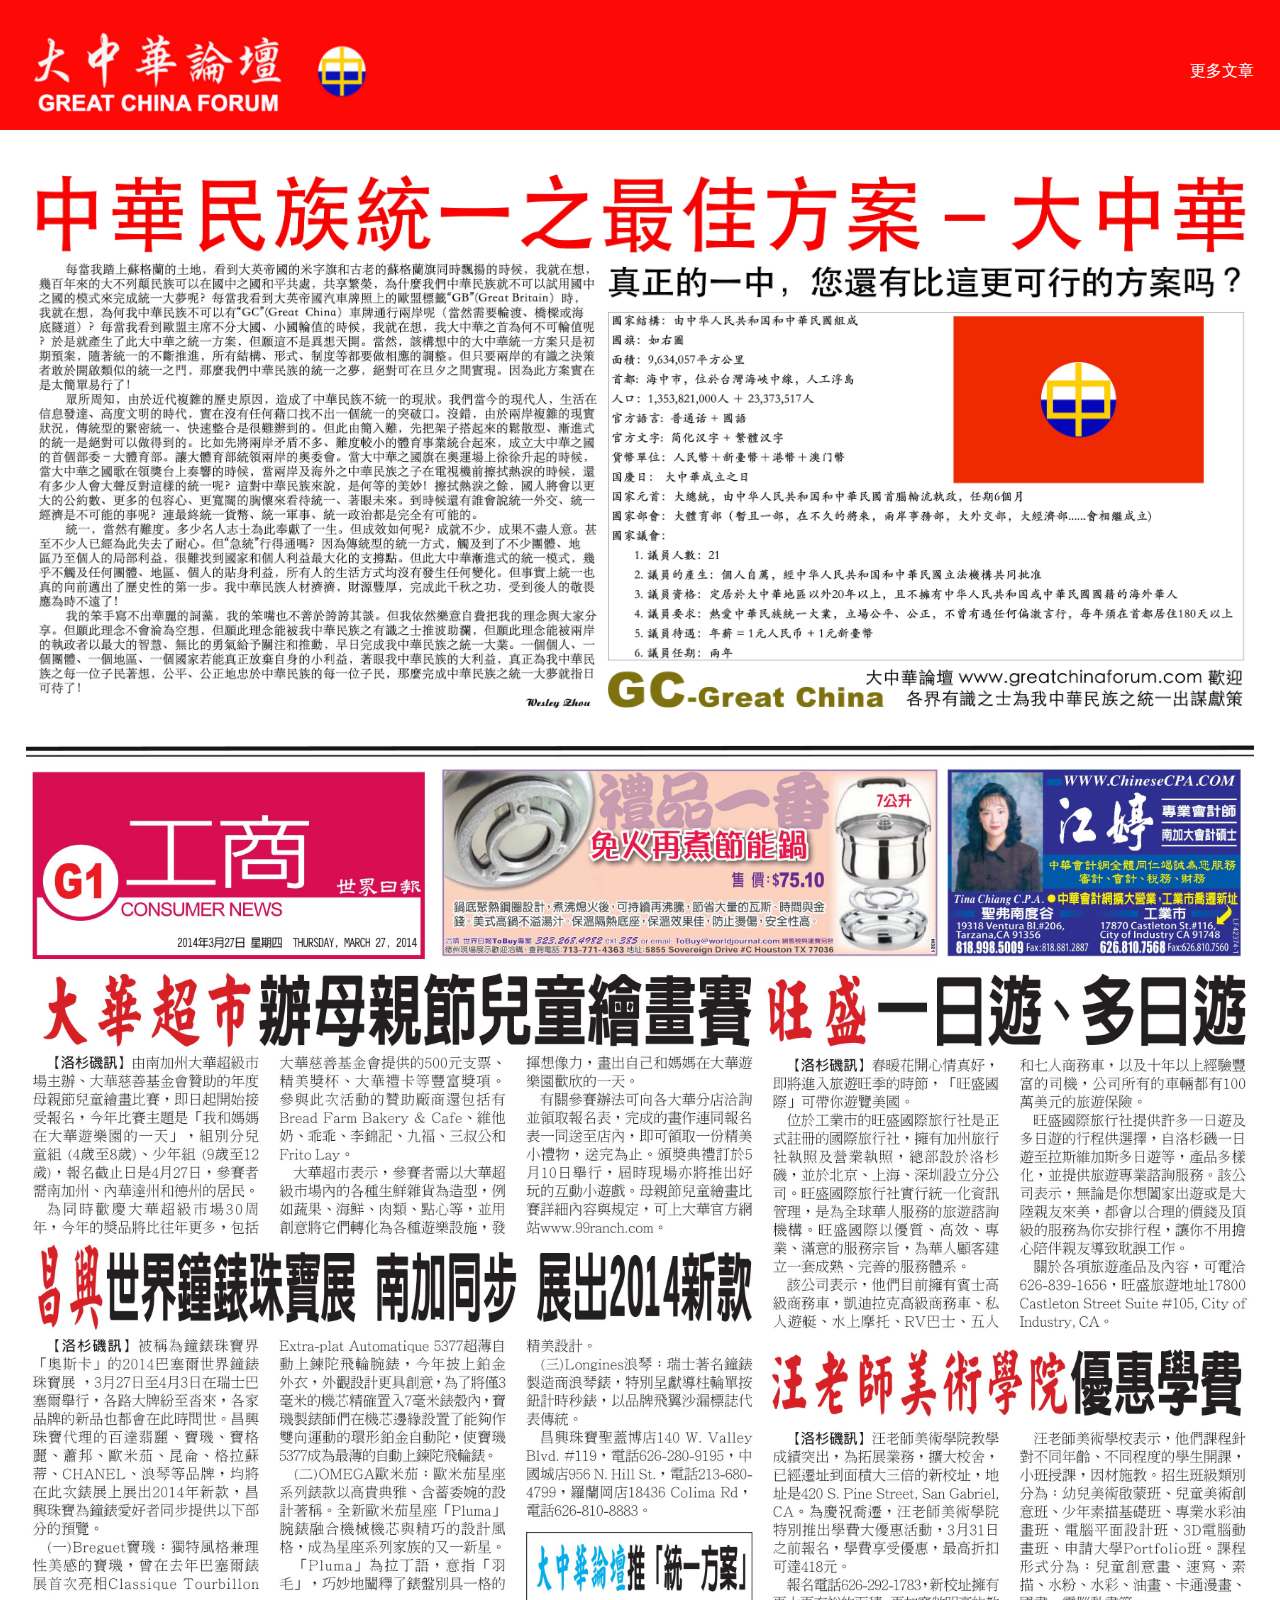
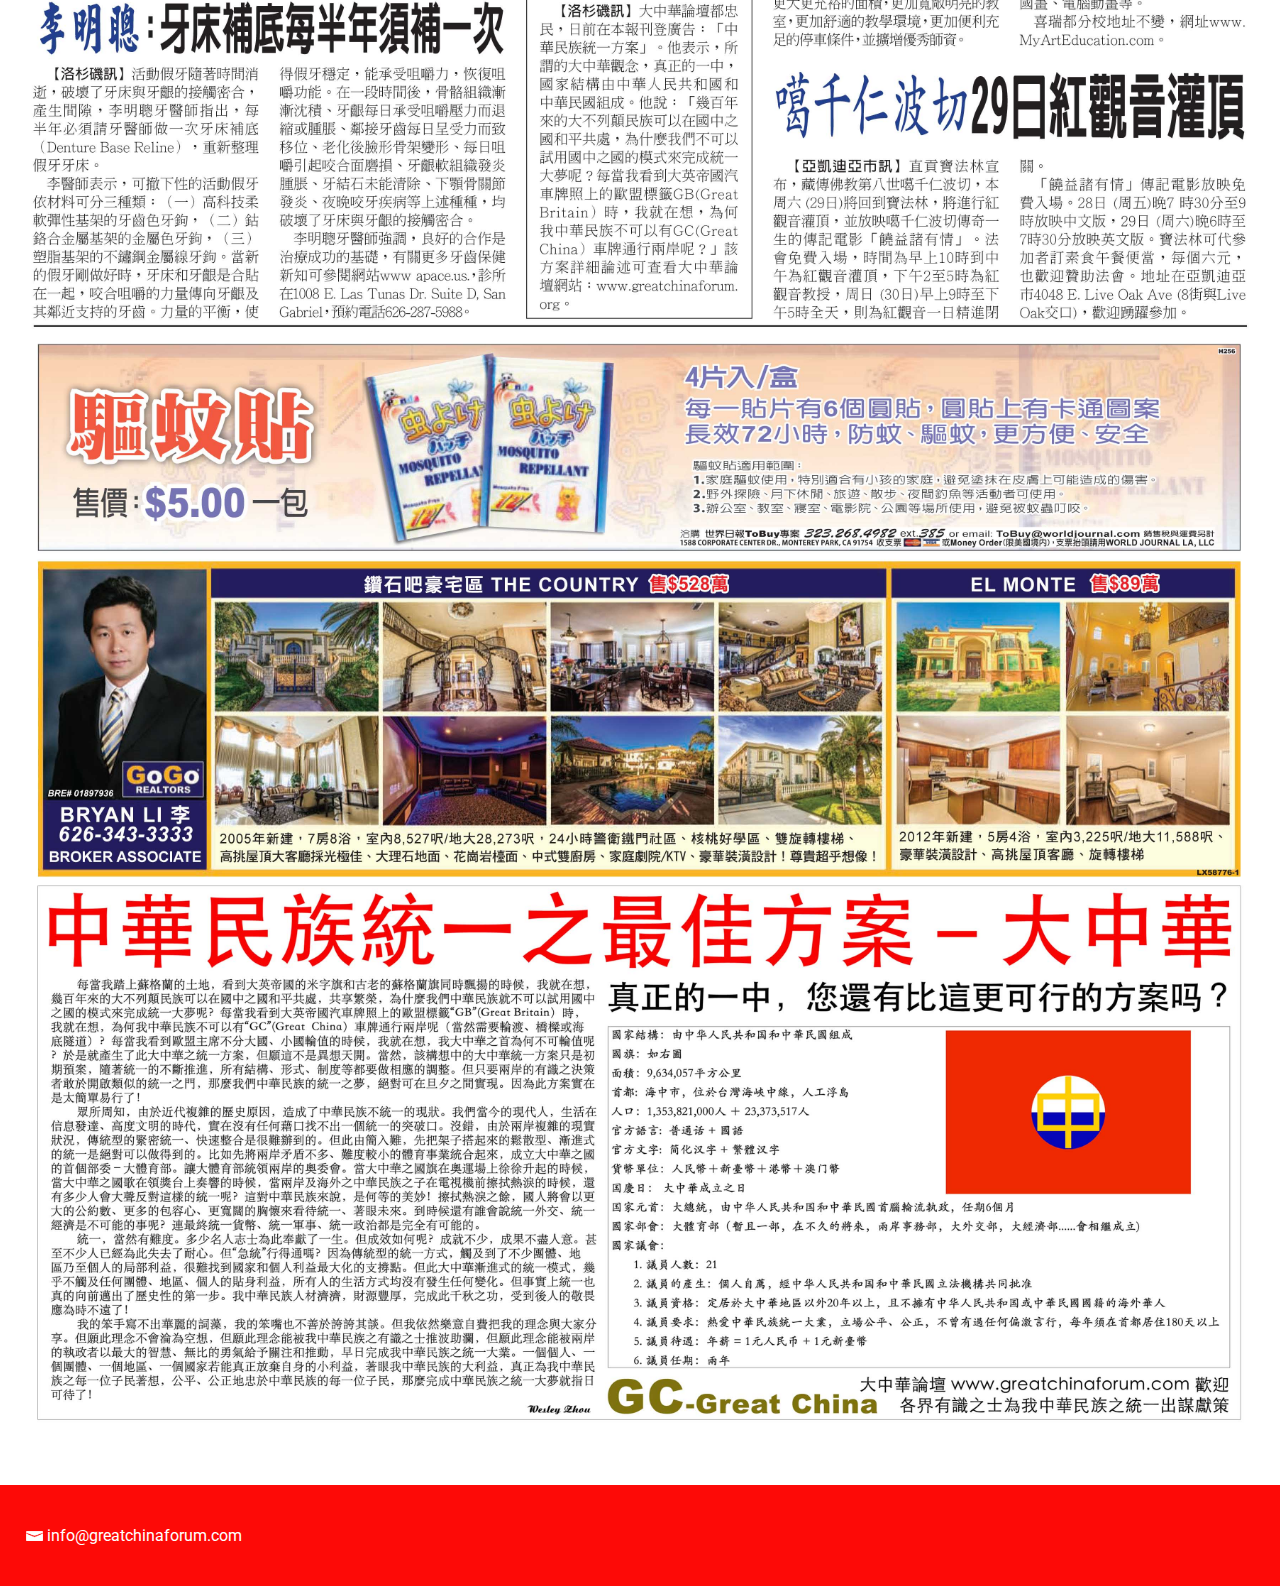
<file: index.html>
<!DOCTYPE html>
<html lang="en">
<head>
    <meta charset="UTF-8">
    <meta http-equiv="X-UA-Compatible" content="IE=edge">
    <meta name="viewport" content="width=device-width, initial-scale=1.0">
    <link rel="stylesheet" href="styles.css">
    <link rel="preconnect" href="https://fonts.googleapis.com">
    <link rel="preconnect" href="https://fonts.googleapis.com">
    <link rel="preconnect" href="https://fonts.gstatic.com" crossorigin>
    <link href="https://fonts.googleapis.com/css2?family=Roboto:wght@400;500;700&display=swap" rel="stylesheet">
    <title>Great China Forum</title>
</head>
<body>
    <div class="navbar">
        <a class="logo-link" href="index.html"><img class="logo" src="images/CNF_Logo.png"></a>
        <a class="info-text-navbar" href="news.html">更多文章</a>
    </div>
    <div class="info">
        <p class="info-text"><img class="logo" src="images/2.jpg"></p>
        <p class="info-text"><img class="logo" src="images/FP_news.jpg"></p>
    </div>
    <div class="footer">
        <div class="contact">
            <p class="contact-font"><a class="email-link" href = "mailto: info@greatchinaforum.com"><img class="mail" src="images/mail.png">&nbspinfo@greatchinaforum.com</a></p> 
        </div>
    </div>
</body>
</html>
</file>
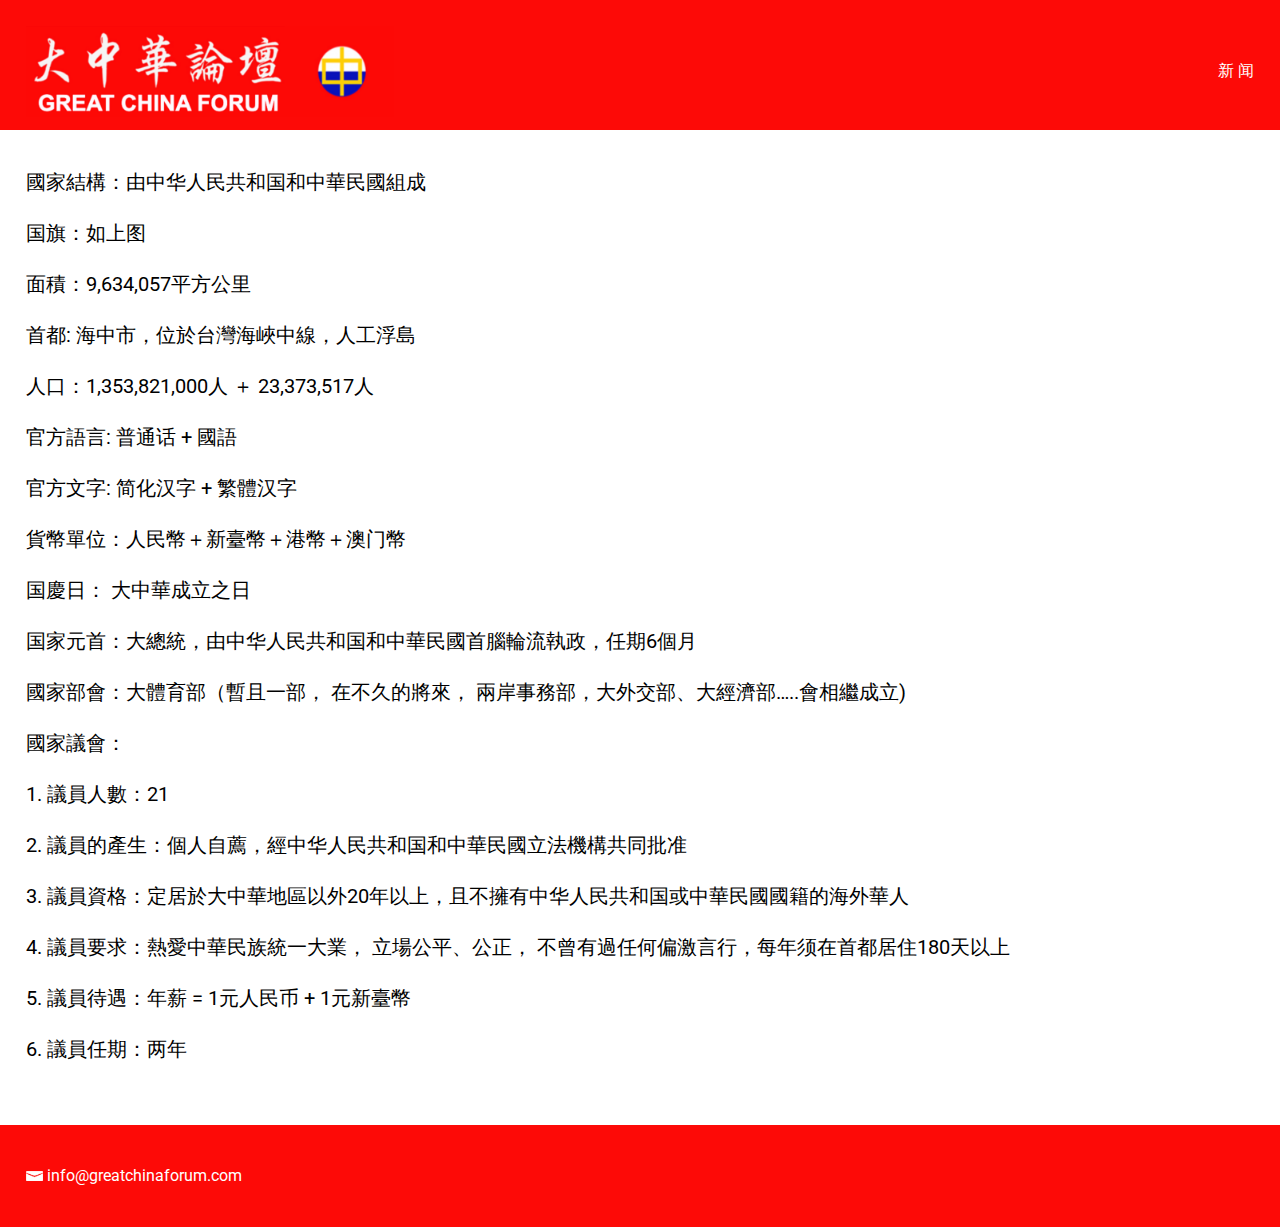
<file: 1.html>
<!DOCTYPE html>
<html lang="en">
<head>
    <meta charset="UTF-8">
    <meta http-equiv="X-UA-Compatible" content="IE=edge">
    <meta name="viewport" content="width=device-width, initial-scale=1.0">
    <link rel="stylesheet" href="styles.css">
    <link rel="preconnect" href="https://fonts.googleapis.com">
    <link rel="preconnect" href="https://fonts.googleapis.com">
    <link rel="preconnect" href="https://fonts.gstatic.com" crossorigin>
    <link href="https://fonts.googleapis.com/css2?family=Roboto:wght@400;500;700&display=swap" rel="stylesheet">
    <title>Great China Forum</title>
</head>
<body>
    <div class="navbar">
        <a class="logo-link" href="index.html"><img class="logo" src="images/CNF_Logo.png"></a>
        <a class="info-text-navbar" href="news.html">新 闻</a>
    </div>
    <div class="info">
        <p class="info-text">國家結構：由中华人民共和国和中華民國組成<br><br>

            国旗：如上图<br><br>
            
            
            面積：9,634,057平方公里<br><br>
            
            
            首都: 海中市，位於台灣海峽中線，人工浮島<br><br>
            
            
            人口：1,353,821,000人 ＋ 23,373,517人<br><br>
            
            
            官方語言: 普通话 + 國語<br><br>
            
            
            官方文字: 简化汉字 + 繁體汉字<br><br>
            
            
            貨幣單位：人民幣＋新臺幣＋港幣＋澳门幣<br><br>
            
            
            国慶日： 大中華成立之日<br><br>
            
            
            国家元首：大總統，由中华人民共和国和中華民國首腦輪流執政，任期6個月<br><br>
            
            
            國家部會：大體育部（暫且一部， 在不久的將來， 兩岸事務部，大外交部、大經濟部…..會相繼成立)<br><br>
            
            
            國家議會：<br><br>
            1. 議員人數：21<br><br>
            2. 議員的產生：個人自薦，經中华人民共和国和中華民國立法機構共同批准<br><br>
            3. 議員資格：定居於大中華地區以外20年以上，且不擁有中华人民共和国或中華民國國籍的海外華人<br><br>
            4. 議員要求：熱愛中華民族統一大業， 立場公平、公正， 不曾有過任何偏激言行，每年须在首都居住180天以上<br><br>
            5. 議員待遇：年薪 = 1元人民币 + 1元新臺幣<br><br>
            6. 議員任期：两年<br><br>
        </p>
    </div>
    <div class="footer">
        <div class="contact">
            <p class="contact-font"><a class="email-link" href = "mailto: info@greatchinaforum.com"><img class="mail" src="images/mail.png">&nbspinfo@greatchinaforum.com</a></p> 
        </div>
    </div>
</body>
</html>
</file>
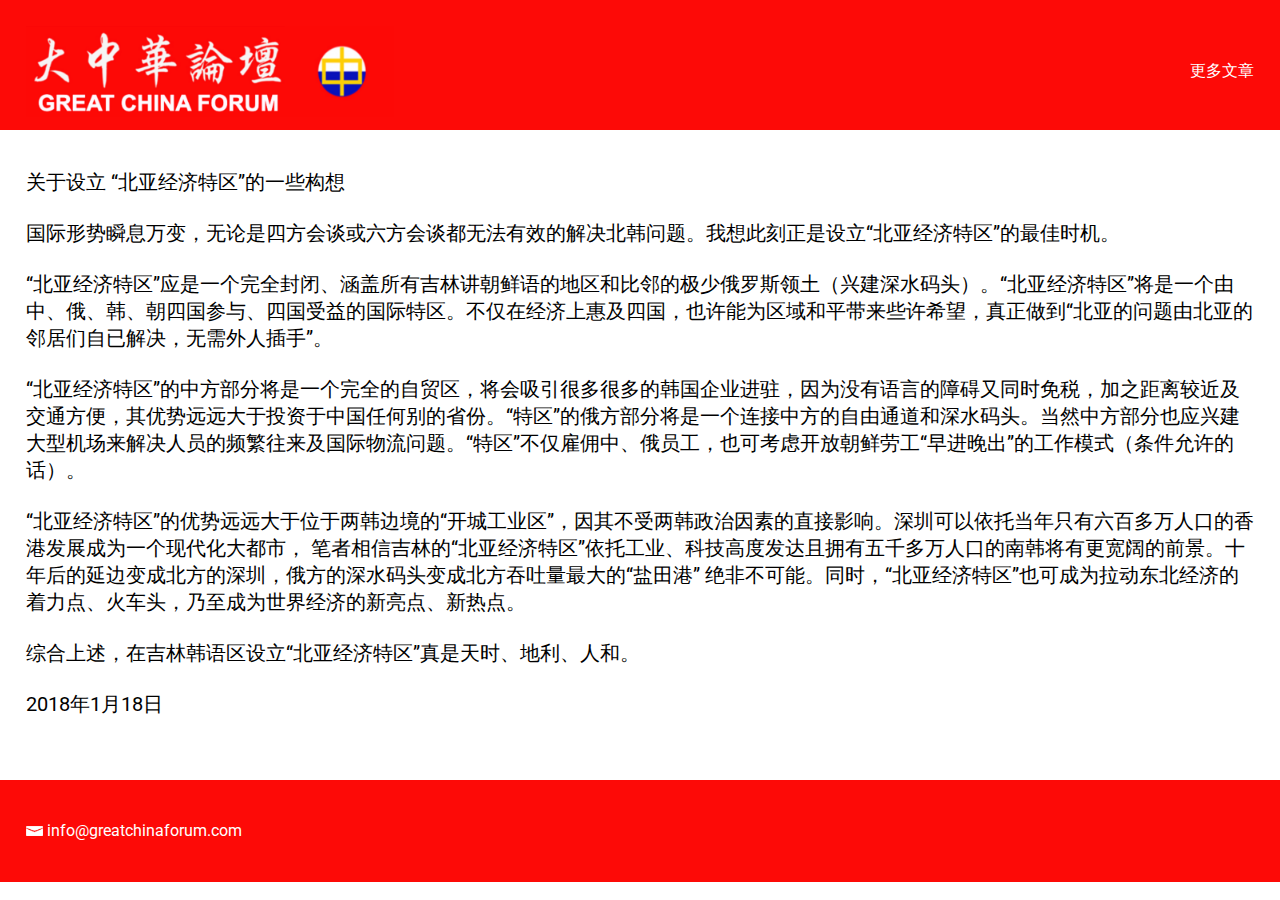
<file: 10.html>
<!DOCTYPE html>
<html lang="en">
<head>
    <meta charset="UTF-8">
    <meta http-equiv="X-UA-Compatible" content="IE=edge">
    <meta name="viewport" content="width=device-width, initial-scale=1.0">
    <link rel="stylesheet" href="styles.css">
    <link rel="preconnect" href="https://fonts.googleapis.com">
    <link rel="preconnect" href="https://fonts.googleapis.com">
    <link rel="preconnect" href="https://fonts.gstatic.com" crossorigin>
    <link href="https://fonts.googleapis.com/css2?family=Roboto:wght@400;500;700&display=swap" rel="stylesheet">
    <title>Great China Forum</title>
</head>
<body>
    <div class="navbar">
        <a class="logo-link" href="index.html"><img class="logo" src="images/CNF_Logo.png"></a>
        <a class="info-text-navbar" href="news.html">更多文章</a>
    </div>
    <div class="info">
        <p class="info-text">
            关于设立 “北亚经济特区”的一些构想<br><br>

 

            国际形势瞬息万变，无论是四方会谈或六方会谈都无法有效的解决北韩问题。我想此刻正是设立“北亚经济特区”的最佳时机。<br><br>
     
     ​
     
            “北亚经济特区”应是一个完全封闭、涵盖所有吉林讲朝鲜语的地区和比邻的极少俄罗斯领土（兴建深水码头）。“北亚经济特区”将是一个由中、俄、韩、朝四国参与、四国受益的国际特区。不仅在经济上惠及四国，也许能为区域和平带来些许希望，真正做到“北亚的问题由北亚的邻居们自已解决，无需外人插手”。<br><br>
     
     ​
     
            “北亚经济特区”的中方部分将是一个完全的自贸区，将会吸引很多很多的韩国企业进驻，因为没有语言的障碍又同时免税，加之距离较近及交通方便，其优势远远大于投资于中国任何别的省份。“特区”的俄方部分将是一个连接中方的自由通道和深水码头。当然中方部分也应兴建大型机场来解决人员的频繁往来及国际物流问题。“特区”不仅雇佣中、俄员工，也可考虑开放朝鲜劳工“早进晚出”的工作模式（条件允许的话）。<br><br>
     
     ​
     
           “北亚经济特区”的优势远远大于位于两韩边境的“开城工业区”，因其不受两韩政治因素的直接影响。深圳可以依托当年只有六百多万人口的香港发展成为一个现代化大都市， 笔者相信吉林的“北亚经济特区”依托工业、科技高度发达且拥有五千多万人口的南韩将有更宽阔的前景。十年后的延边变成北方的深圳，俄方的深水码头变成北方吞吐量最大的“盐田港” 绝非不可能。同时，“北亚经济特区”也可成为拉动东北经济的着力点、火车头，乃至成为世界经济的新亮点、新热点。<br><br>
     
     ​
     
     综合上述，在吉林韩语区设立“北亚经济特区”真是天时、地利、人和。<br><br>
     
      
     
     2018年1月18日<br><br>
        </p>
    </div>
    <div class="footer">
        <div class="contact">
            <p class="contact-font"><a class="email-link" href = "mailto: info@greatchinaforum.com"><img class="mail" src="images/mail.png">&nbspinfo@greatchinaforum.com</a></p> 
        </div>
    </div>
</body>
</html>
</file>
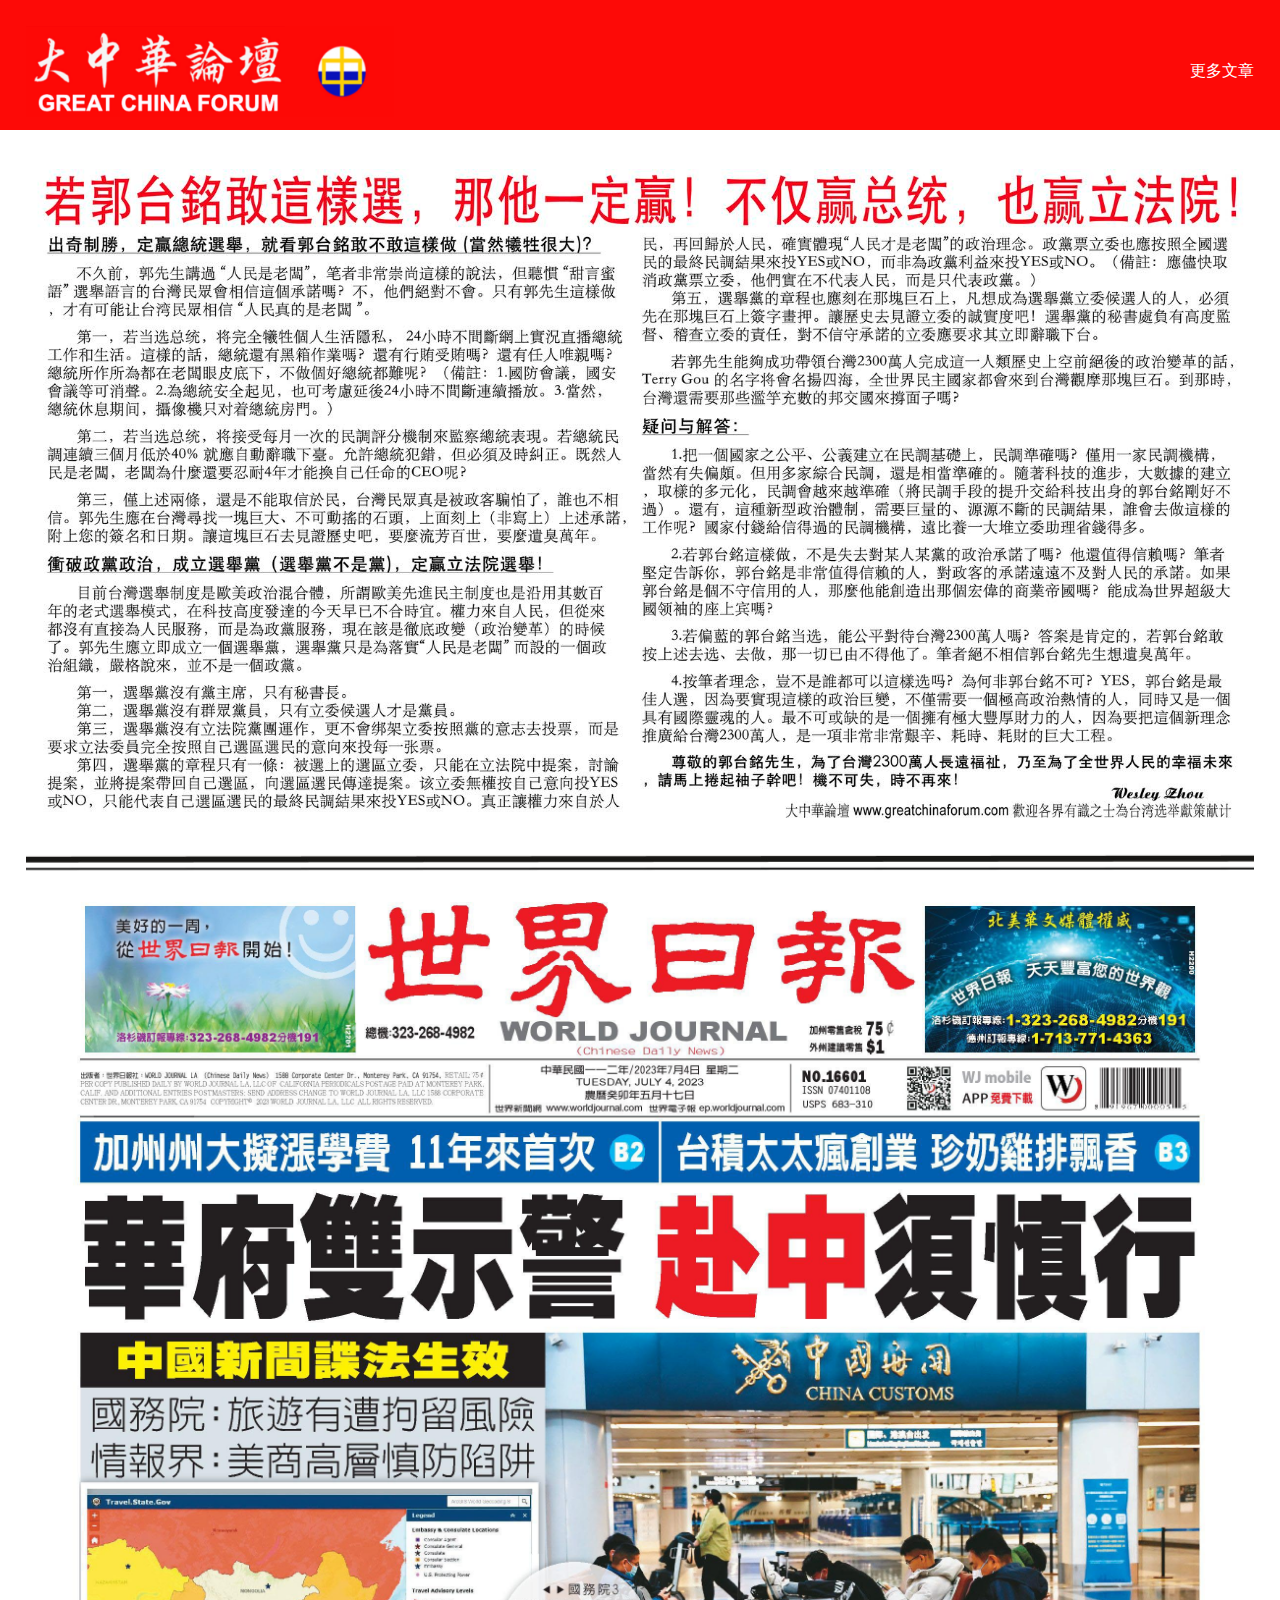
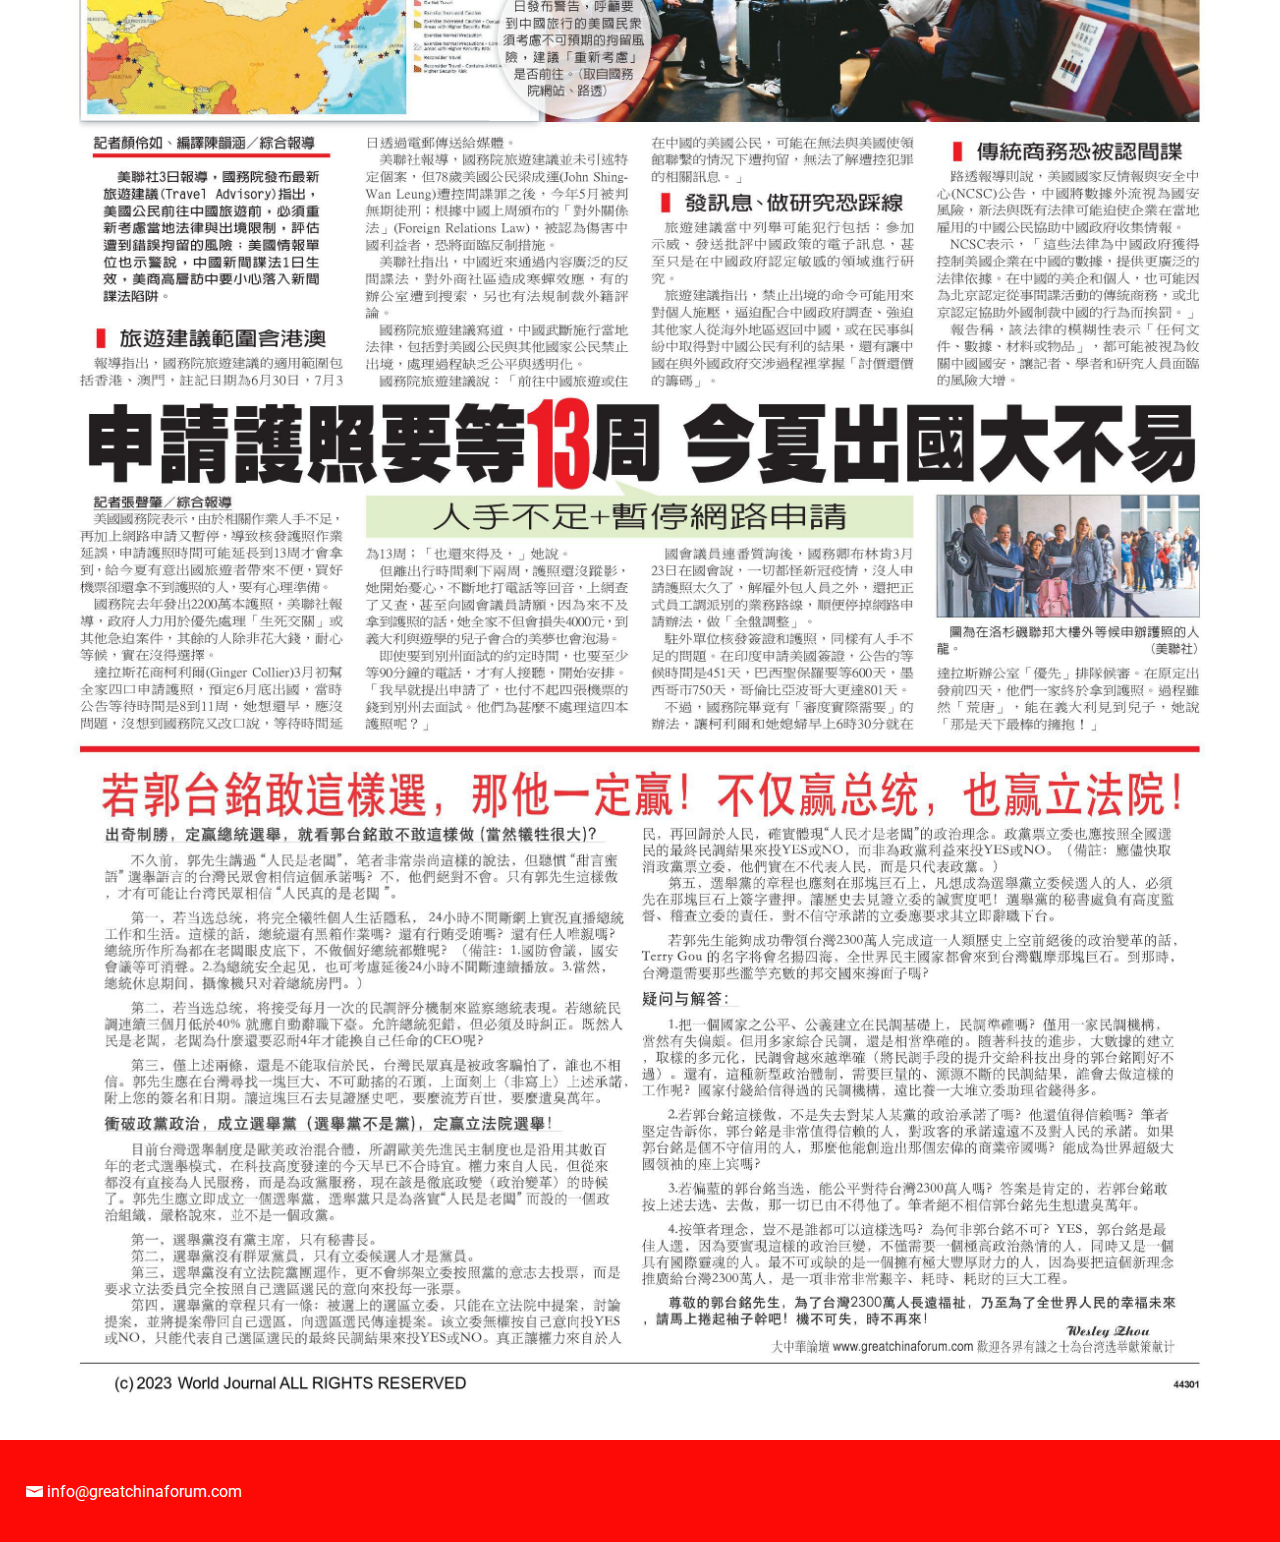
<file: 11.html>
<!DOCTYPE html>
<html lang="en">
<head>
    <meta charset="UTF-8">
    <meta http-equiv="X-UA-Compatible" content="IE=edge">
    <meta name="viewport" content="width=device-width, initial-scale=1.0">
    <link rel="stylesheet" href="styles.css">
    <link rel="preconnect" href="https://fonts.googleapis.com">
    <link rel="preconnect" href="https://fonts.googleapis.com">
    <link rel="preconnect" href="https://fonts.gstatic.com" crossorigin>
    <link href="https://fonts.googleapis.com/css2?family=Roboto:wght@400;500;700&display=swap" rel="stylesheet">
    <title>Great China Forum</title>
</head>
<body>
    <div class="navbar">
        <a class="logo-link" href="index.html"><img class="logo" src="images/CNF_Logo.png"></a>
        <a class="info-text-navbar" href="news.html">更多文章</a>
    </div>
    <div class="info">
        <p class="info-text">
            <img class="logo" src="images/11.jpg"><br><br>
            <img class="logo" src="images/11-2.jpg">
        </p>
    </div>
    <div class="footer">
        <div class="contact">
            <p class="contact-font"><a class="email-link" href = "mailto: info@greatchinaforum.com"><img class="mail" src="images/mail.png">&nbspinfo@greatchinaforum.com</a></p> 
        </div>
    </div>
</body>
</html>
</file>
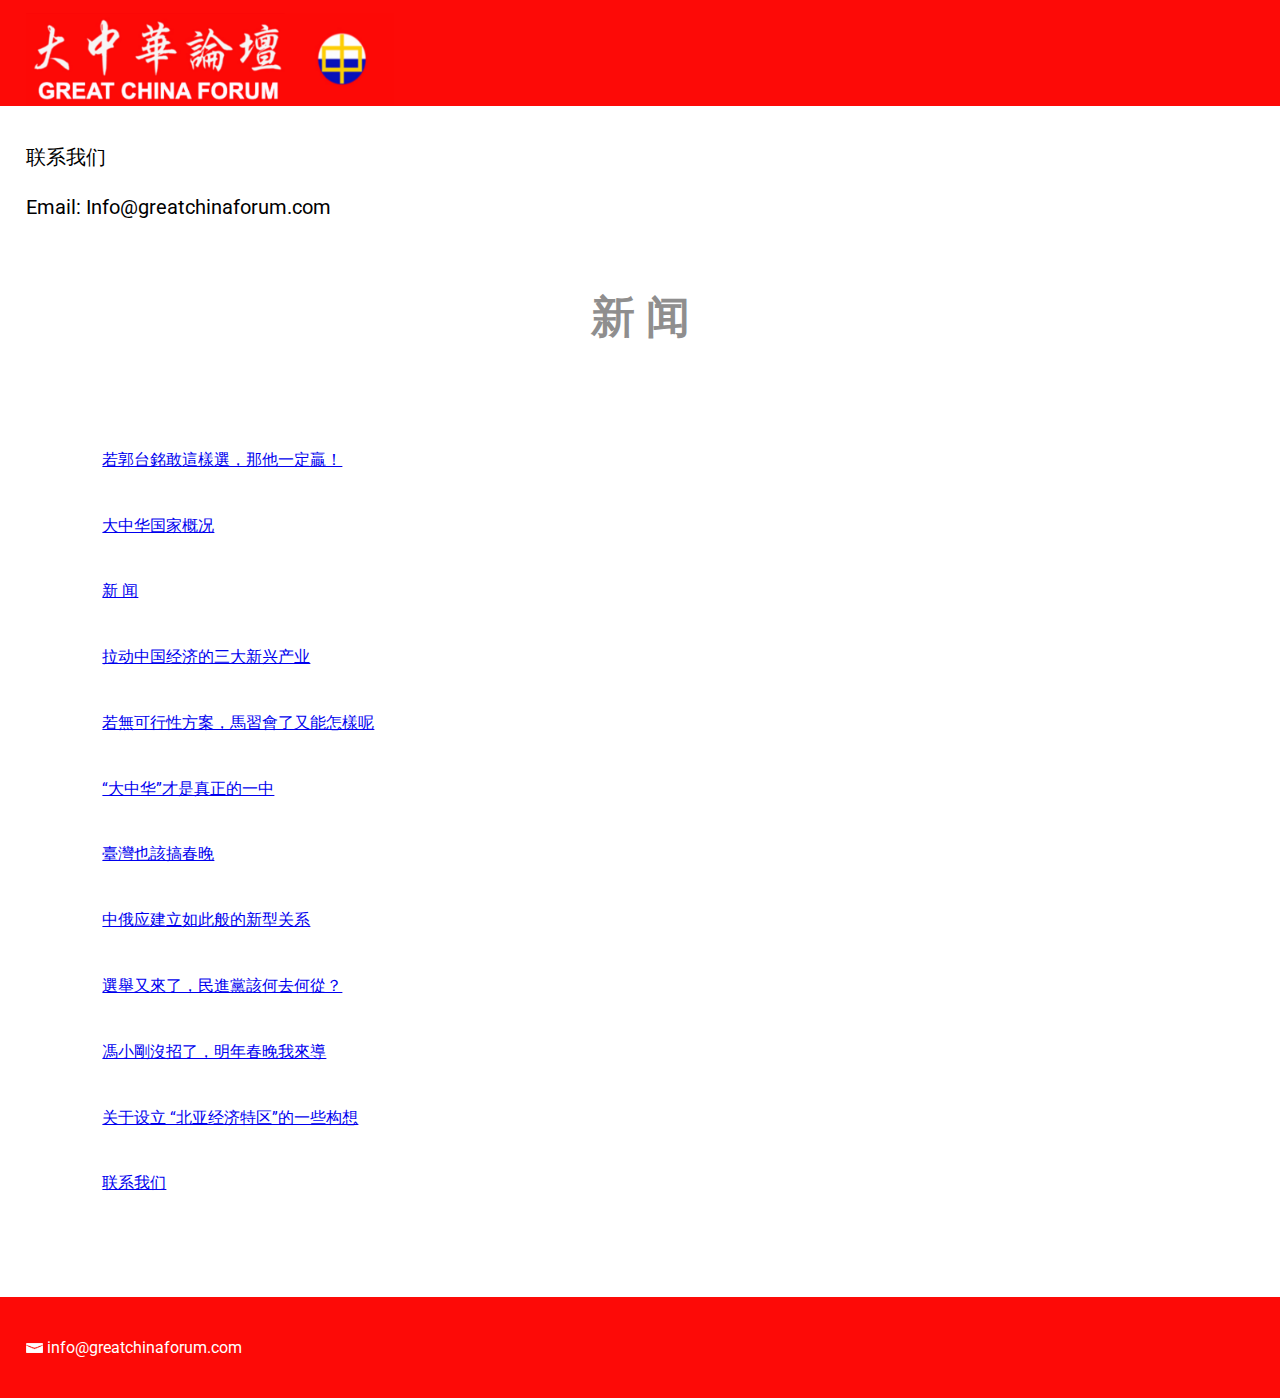
<file: 12.html>
<!DOCTYPE html>
<html lang="en">
<head>
    <meta charset="UTF-8">
    <meta http-equiv="X-UA-Compatible" content="IE=edge">
    <meta name="viewport" content="width=device-width, initial-scale=1.0">
    <link rel="stylesheet" href="styles.css">
    <link rel="preconnect" href="https://fonts.googleapis.com">
    <link rel="preconnect" href="https://fonts.googleapis.com">
    <link rel="preconnect" href="https://fonts.gstatic.com" crossorigin>
    <link href="https://fonts.googleapis.com/css2?family=Roboto:wght@400;500;700&display=swap" rel="stylesheet">
    <title>Great China Forum</title>
</head>
<body>
    <div class="navbar">
        <div class="navbar-left">
            <a class="logo-link" href="index.html"><img class="logo" src="images/CNF_Logo.png"></a>
        </div>
    </div>
    <div class="info">
        <p class="info-text">
            联系我们<br><br>

            Email: Info@greatchinaforum.com


        </p>
    </div>
    <h3 class="brand-title">新 闻</h3>
    <div class="brands">
        <a class="info-text" href="11.html">若郭台銘敢這樣選，那他一定贏！</a>
        <a class="info-text" href="1.html">大中华国家概况</a>
        <a class="info-text" href="2.html">新 闻</a>
        <a class="info-text" href="3.html">拉动中国经济的三大新兴产业</a>
        <a class="info-text" href="4.html">若無可行性方案，馬習會了又能怎樣呢</a>
        <a class="info-text" href="5.html">“大中华”才是真正的一中</a>
        <a class="info-text" href="6.html">臺灣也該搞春晚</a>
        <a class="info-text" href="7.html">中俄应建立如此般的新型关系</a>
        <a class="info-text" href="8.html">選舉又來了，民進黨該何去何從？</a>
        <a class="info-text" href="9.html">馮小剛沒招了，明年春晚我來導</a>
        <a class="info-text" href="10.html">关于设立 “北亚经济特区”的一些构想</a>
        <a class="info-text" href="12.html">联系我们</a>
    </div>
    <div class="footer">
        <div class="contact">
            <p class="contact-font"><a class="email-link" href = "mailto: info@greatchinaforum.com"><img class="mail" src="images/mail.png">&nbspinfo@greatchinaforum.com</a></p> 
        </div>
    </div>
</body>
</html>
</file>
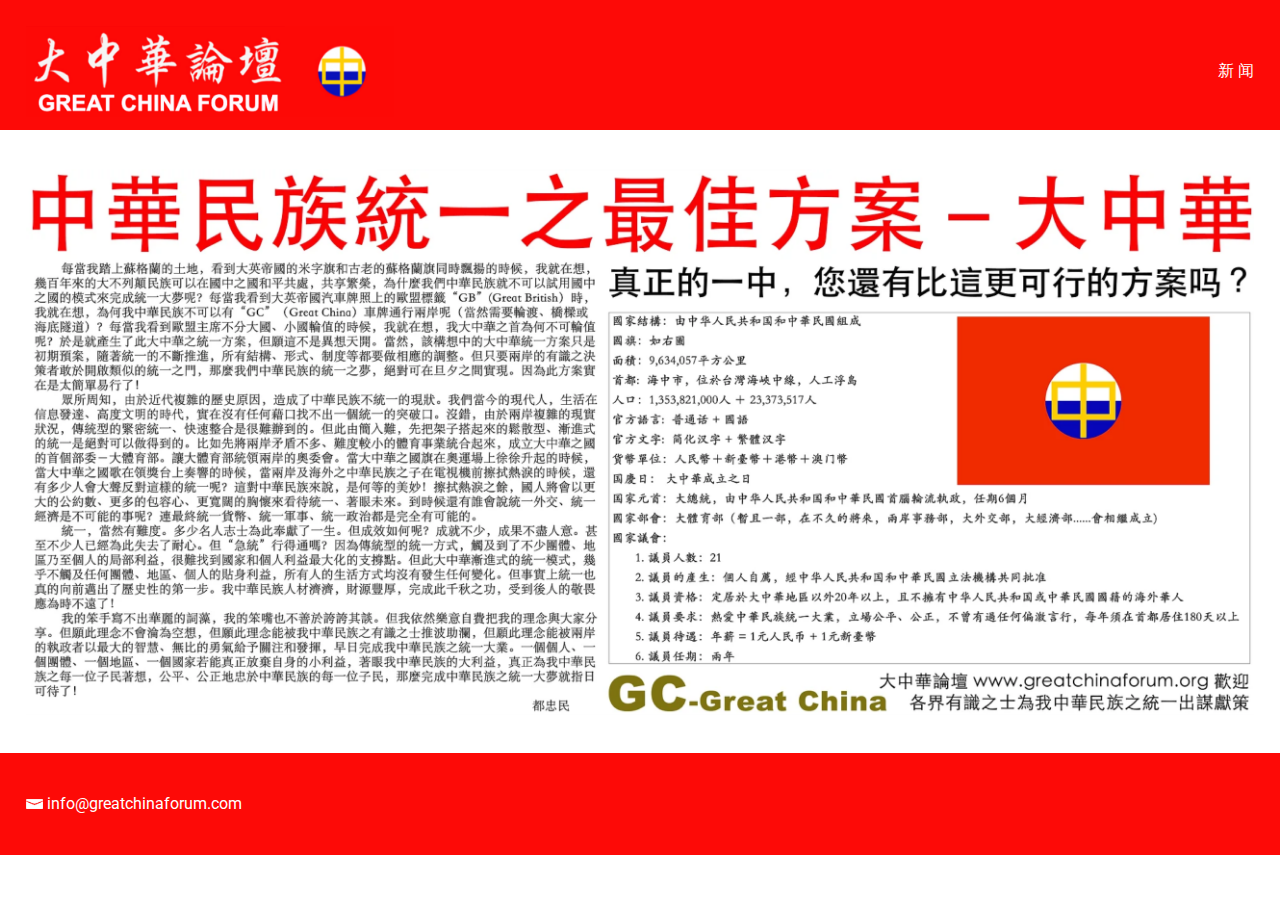
<file: 2.html>
<!DOCTYPE html>
<html lang="en">
<head>
    <meta charset="UTF-8">
    <meta http-equiv="X-UA-Compatible" content="IE=edge">
    <meta name="viewport" content="width=device-width, initial-scale=1.0">
    <link rel="stylesheet" href="styles.css">
    <link rel="preconnect" href="https://fonts.googleapis.com">
    <link rel="preconnect" href="https://fonts.googleapis.com">
    <link rel="preconnect" href="https://fonts.gstatic.com" crossorigin>
    <link href="https://fonts.googleapis.com/css2?family=Roboto:wght@400;500;700&display=swap" rel="stylesheet">
    <title>Great China Forum</title>
</head>
<body>
    <div class="navbar">
        <a class="logo-link" href="index.html"><img class="logo" src="images/CNF_Logo.png"></a>
        <a class="info-text-navbar" href="news.html">新 闻</a>
    </div>
    <div class="info">
        <p class="info-text">
            <img class="logo" src="images/2.png">
        </p>
    </div>
    <div class="footer">
        <div class="contact">
            <p class="contact-font"><a class="email-link" href = "mailto: info@greatchinaforum.com"><img class="mail" src="images/mail.png">&nbspinfo@greatchinaforum.com</a></p> 
        </div>
    </div>
</body>
</html>
</file>
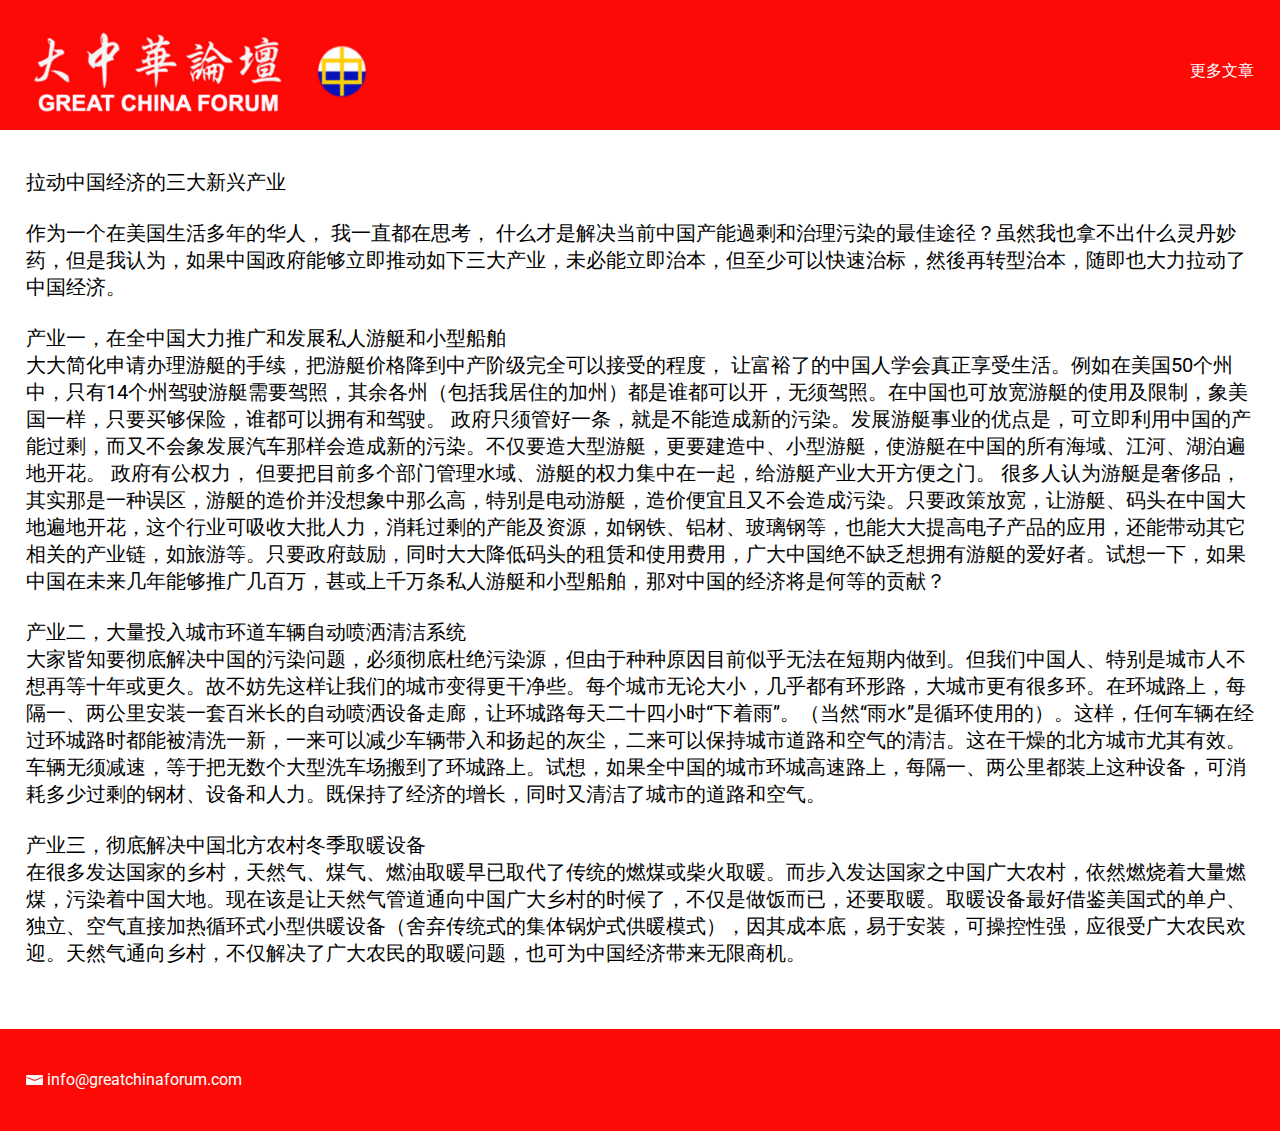
<file: 3.html>
<!DOCTYPE html>
<html lang="en">
<head>
    <meta charset="UTF-8">
    <meta http-equiv="X-UA-Compatible" content="IE=edge">
    <meta name="viewport" content="width=device-width, initial-scale=1.0">
    <link rel="stylesheet" href="styles.css">
    <link rel="preconnect" href="https://fonts.googleapis.com">
    <link rel="preconnect" href="https://fonts.googleapis.com">
    <link rel="preconnect" href="https://fonts.gstatic.com" crossorigin>
    <link href="https://fonts.googleapis.com/css2?family=Roboto:wght@400;500;700&display=swap" rel="stylesheet">
    <title>Great China Forum</title>
</head>
<body>
    <div class="navbar">
        <a class="logo-link" href="index.html"><img class="logo" src="images/CNF_Logo.png"></a>
        <a class="info-text-navbar" href="news.html">更多文章</a>
    </div>
    <div class="info">
        <p class="info-text">
            拉动中国经济的三大新兴产业 <br><br>

 

       作为一个在美国生活多年的华人， 我一直都在思考， 什么才是解决当前中国产能過剩和治理污染的最佳途径？虽然我也拿不出什么灵丹妙药，但是我认为，如果中国政府能够立即推动如下三大产业，未必能立即治本，但至少可以快速治标，然後再转型治本，随即也大力拉动了中国经济。<br><br>

​

产业一，在全中国大力推广和发展私人游艇和小型船舶<br>
大大简化申请办理游艇的手续，把游艇价格降到中产阶级完全可以接受的程度， 让富裕了的中国人学会真正享受生活。例如在美国50个州中，只有14个州驾驶游艇需要驾照，其余各州（包括我居住的加州）都是谁都可以开，无须驾照。在中国也可放宽游艇的使用及限制，象美国一样，只要买够保险，谁都可以拥有和驾驶。 政府只须管好一条，就是不能造成新的污染。发展游艇事业的优点是，可立即利用中国的产能过剩，而又不会象发展汽车那样会造成新的污染。不仅要造大型游艇，更要建造中、小型游艇，使游艇在中国的所有海域、江河、湖泊遍地开花。 政府有公权力， 但要把目前多个部门管理水域、游艇的权力集中在一起，给游艇产业大开方便之门。 很多人认为游艇是奢侈品，其实那是一种误区，游艇的造价并没想象中那么高，特别是电动游艇，造价便宜且又不会造成污染。只要政策放宽，让游艇、码头在中国大地遍地开花，这个行业可吸收大批人力，消耗过剩的产能及资源，如钢铁、铝材、玻璃钢等，也能大大提高电子产品的应用，还能带动其它相关的产业链，如旅游等。只要政府鼓励，同时大大降低码头的租赁和使用费用，广大中国绝不缺乏想拥有游艇的爱好者。试想一下，如果中国在未来几年能够推广几百万，甚或上千万条私人游艇和小型船舶，那对中国的经济将是何等的贡献？<br><br>

​

产业二，大量投入城市环道车辆自动喷洒清洁系统<br>
大家皆知要彻底解决中国的污染问题，必须彻底杜绝污染源，但由于种种原因目前似乎无法在短期内做到。但我们中国人、特别是城市人不想再等十年或更久。故不妨先这样让我们的城市变得更干净些。每个城市无论大小，几乎都有环形路，大城市更有很多环。在环城路上，每隔一、两公里安装一套百米长的自动喷洒设备走廊，让环城路每天二十四小时“下着雨”。（当然“雨水”是循环使用的）。这样，任何车辆在经过环城路时都能被清洗一新，一来可以减少车辆带入和扬起的灰尘，二来可以保持城市道路和空气的清洁。这在干燥的北方城市尤其有效。车辆无须减速，等于把无数个大型洗车场搬到了环城路上。试想，如果全中国的城市环城高速路上，每隔一、两公里都装上这种设备，可消耗多少过剩的钢材、设备和人力。既保持了经济的增长，同时又清洁了城市的道路和空气。<br><br>

​

产业三，彻底解决中国北方农村冬季取暖设备<br>
在很多发达国家的乡村，天然气、煤气、燃油取暖早已取代了传统的燃煤或柴火取暖。而步入发达国家之中国广大农村，依然燃烧着大量燃煤，污染着中国大地。现在该是让天然气管道通向中国广大乡村的时候了，不仅是做饭而已，还要取暖。取暖设备最好借鉴美国式的单户、独立、空气直接加热循环式小型供暖设备（舍弃传统式的集体锅炉式供暖模式），因其成本底，易于安装，可操控性强，应很受广大农民欢迎。天然气通向乡村，不仅解决了广大农民的取暖问题，也可为中国经济带来无限商机。<br><br>
        </p>
    </div>
    <div class="footer">
        <div class="contact">
            <p class="contact-font"><a class="email-link" href = "mailto: info@greatchinaforum.com"><img class="mail" src="images/mail.png">&nbspinfo@greatchinaforum.com</a></p> 
        </div>
    </div>
</body>
</html>
</file>
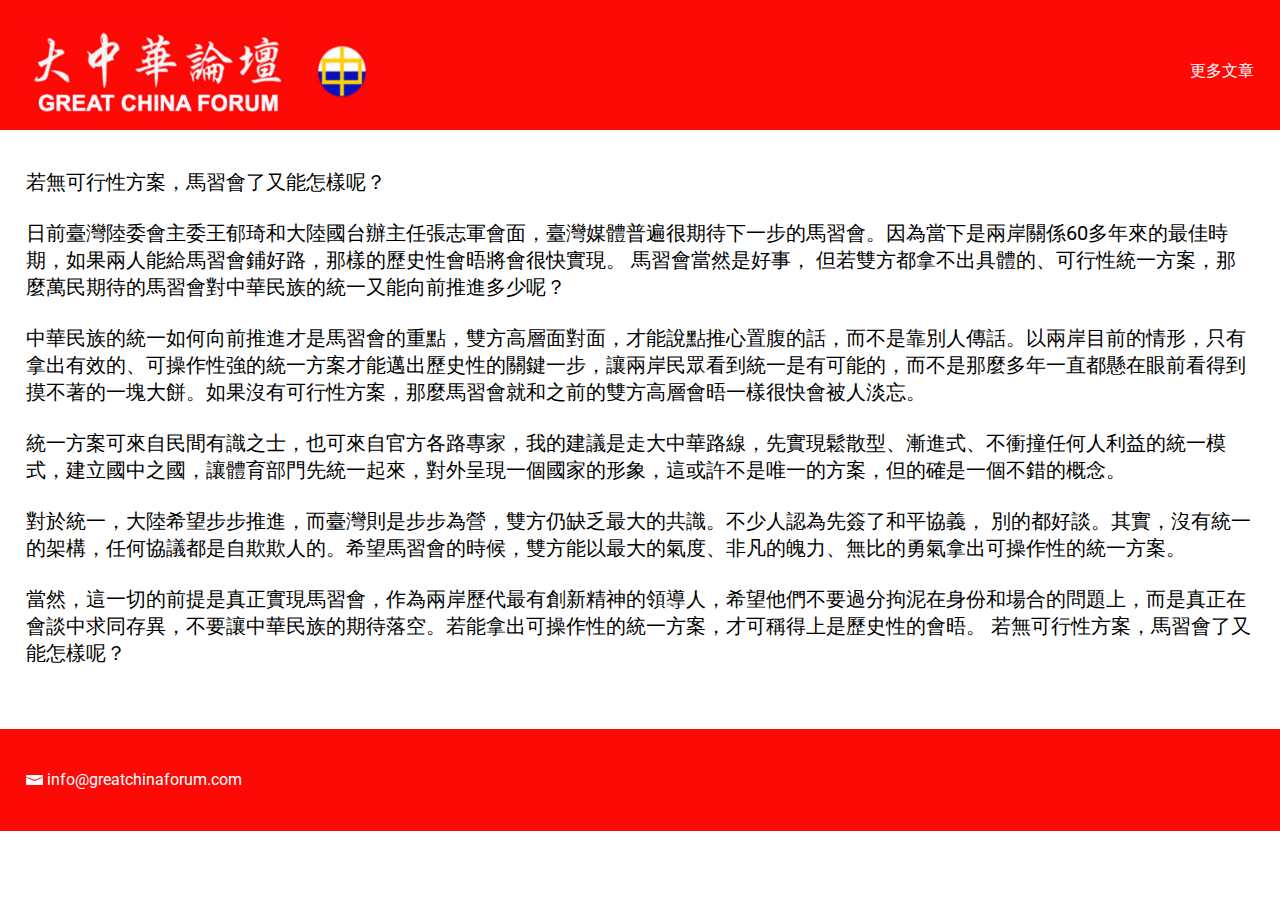
<file: 4.html>
<!DOCTYPE html>
<html lang="en">
<head>
    <meta charset="UTF-8">
    <meta http-equiv="X-UA-Compatible" content="IE=edge">
    <meta name="viewport" content="width=device-width, initial-scale=1.0">
    <link rel="stylesheet" href="styles.css">
    <link rel="preconnect" href="https://fonts.googleapis.com">
    <link rel="preconnect" href="https://fonts.googleapis.com">
    <link rel="preconnect" href="https://fonts.gstatic.com" crossorigin>
    <link href="https://fonts.googleapis.com/css2?family=Roboto:wght@400;500;700&display=swap" rel="stylesheet">
    <title>Great China Forum</title>
</head>
<body>
    <div class="navbar">
        <a class="logo-link" href="index.html"><img class="logo" src="images/CNF_Logo.png"></a>
        <a class="info-text-navbar" href="news.html">更多文章</a>
    </div>
    <div class="info">
        <p class="info-text">
            若無可行性方案，馬習會了又能怎樣呢？<br><br>

​

       日前臺灣陸委會主委王郁琦和大陸國台辦主任張志軍會面，臺灣媒體普遍很期待下一步的馬習會。因為當下是兩岸關係60多年來的最佳時期，如果兩人能給馬習會鋪好路，那樣的歷史性會晤將會很快實現。 馬習會當然是好事， 但若雙方都拿不出具體的、可行性統一方案，那麼萬民期待的馬習會對中華民族的統一又能向前推進多少呢？<br><br>

​

       中華民族的統一如何向前推進才是馬習會的重點，雙方高層面對面，才能說點推心置腹的話，而不是靠別人傳話。以兩岸目前的情形，只有拿出有效的、可操作性強的統一方案才能邁出歷史性的關鍵一步，讓兩岸民眾看到統一是有可能的，而不是那麼多年一直都懸在眼前看得到摸不著的一塊大餅。如果沒有可行性方案，那麼馬習會就和之前的雙方高層會晤一樣很快會被人淡忘。<br><br>

​

       統一方案可來自民間有識之士，也可來自官方各路專家，我的建議是走大中華路線，先實現鬆散型、漸進式、不衝撞任何人利益的統一模式，建立國中之國，讓體育部門先統一起來，對外呈現一個國家的形象，這或許不是唯一的方案，但的確是一個不錯的概念。<br><br>

​

       對於統一，大陸希望步步推進，而臺灣則是步步為營，雙方仍缺乏最大的共識。不少人認為先簽了和平協義， 別的都好談。其實，沒有統一的架構，任何協議都是自欺欺人的。希望馬習會的時候，雙方能以最大的氣度、非凡的魄力、無比的勇氣拿出可操作性的統一方案。<br><br>

​

       當然，這一切的前提是真正實現馬習會，作為兩岸歷代最有創新精神的領導人，希望他們不要過分拘泥在身份和場合的問題上，而是真正在會談中求同存異，不要讓中華民族的期待落空。若能拿出可操作性的統一方案，才可稱得上是歷史性的會晤。 若無可行性方案，馬習會了又能怎樣呢？<br><br>
        </p>
    </div>
    <div class="footer">
        <div class="contact">
            <p class="contact-font"><a class="email-link" href = "mailto: info@greatchinaforum.com"><img class="mail" src="images/mail.png">&nbspinfo@greatchinaforum.com</a></p> 
        </div>
    </div>
</body>
</html>
</file>
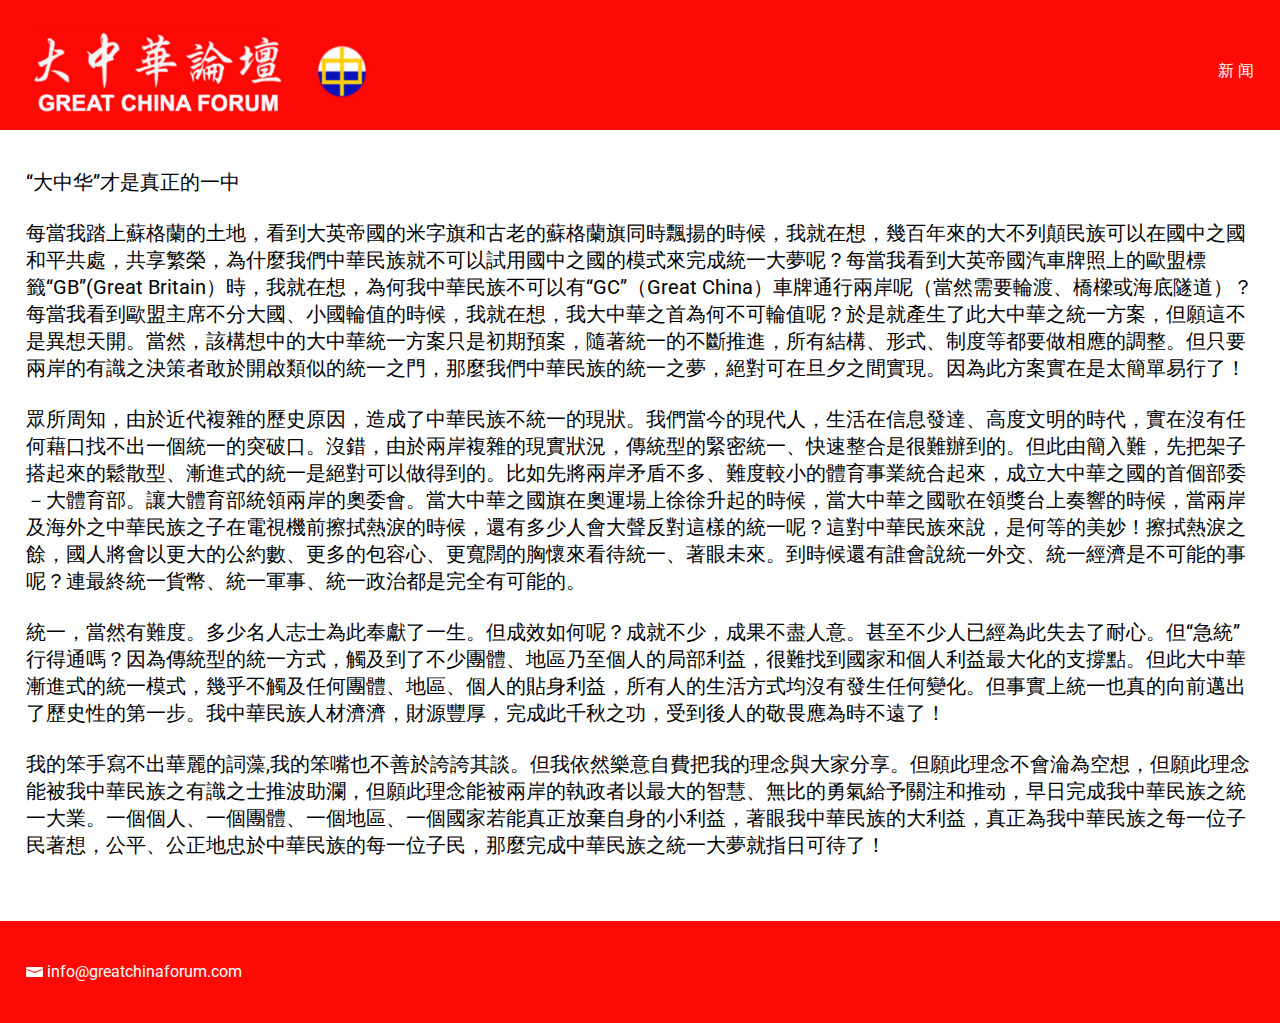
<file: 5.html>
<!DOCTYPE html>
<html lang="en">
<head>
    <meta charset="UTF-8">
    <meta http-equiv="X-UA-Compatible" content="IE=edge">
    <meta name="viewport" content="width=device-width, initial-scale=1.0">
    <link rel="stylesheet" href="styles.css">
    <link rel="preconnect" href="https://fonts.googleapis.com">
    <link rel="preconnect" href="https://fonts.googleapis.com">
    <link rel="preconnect" href="https://fonts.gstatic.com" crossorigin>
    <link href="https://fonts.googleapis.com/css2?family=Roboto:wght@400;500;700&display=swap" rel="stylesheet">
    <title>Great China Forum</title>
</head>
<body>
    <div class="navbar">
        <a class="logo-link" href="index.html"><img class="logo" src="images/CNF_Logo.png"></a>
        <a class="info-text-navbar" href="news.html">新 闻</a>
    </div>
    <div class="info">
        <p class="info-text">
            “大中华”才是真正的一中<br><br>

 

            每當我踏上蘇格蘭的土地，看到大英帝國的米字旗和古老的蘇格蘭旗同時飄揚的時候，我就在想，幾百年來的大不列顛民族可以在國中之國和平共處，共享繁榮，為什麼我們中華民族就不可以試用國中之國的模式來完成統一大夢呢？每當我看到大英帝國汽車牌照上的歐盟標籤“GB”(Great Britain）時，我就在想，為何我中華民族不可以有“GC”（Great China）車牌通行兩岸呢（當然需要輪渡、橋樑或海底隧道）？每當我看到歐盟主席不分大國、小國輪值的時候，我就在想，我大中華之首為何不可輪值呢？於是就產生了此大中華之統一方案，但願這不是異想天開。當然，該構想中的大中華統一方案只是初期預案，隨著統一的不斷推進，所有結構、形式、制度等都要做相應的調整。但只要兩岸的有識之決策者敢於開啟類似的統一之門，那麼我們中華民族的統一之夢，絕對可在旦夕之間實現。因為此方案實在是太簡單易行了！<br><br>
     
     ​
     
             眾所周知，由於近代複雜的歷史原因，造成了中華民族不統一的現狀。我們當今的現代人，生活在信息發達、高度文明的時代，實在沒有任何藉口找不出一個統一的突破口。沒錯，由於兩岸複雜的現實狀況，傳統型的緊密統一、快速整合是很難辦到的。但此由簡入難，先把架子搭起來的鬆散型、漸進式的統一是絕對可以做得到的。比如先將兩岸矛盾不多、難度較小的體育事業統合起來，成立大中華之國的首個部委－大體育部。讓大體育部統領兩岸的奧委會。當大中華之國旗在奧運場上徐徐升起的時候，當大中華之國歌在領獎台上奏響的時候，當兩岸及海外之中華民族之子在電視機前擦拭熱淚的時候，還有多少人會大聲反對這樣的統一呢？這對中華民族來說，是何等的美妙！擦拭熱淚之餘，國人將會以更大的公約數、更多的包容心、更寬闊的胸懷來看待統一、著眼未來。到時候還有誰會說統一外交、統一經濟是不可能的事呢？連最終統一貨幣、統一軍事、統一政治都是完全有可能的。<br><br>
     
     ​
     
             統一，當然有難度。多少名人志士為此奉獻了一生。但成效如何呢？成就不少，成果不盡人意。甚至不少人已經為此失去了耐心。但“急統”行得通嗎？因為傳統型的統一方式，觸及到了不少團體、地區乃至個人的局部利益，很難找到國家和個人利益最大化的支撐點。但此大中華漸進式的統一模式，幾乎不觸及任何團體、地區、個人的貼身利益，所有人的生活方式均沒有發生任何變化。但事實上統一也真的向前邁出了歷史性的第一步。我中華民族人材濟濟，財源豐厚，完成此千秋之功，受到後人的敬畏應為時不遠了！<br><br>
     
     ​
     
             我的笨手寫不出華麗的詞藻,我的笨嘴也不善於誇誇其談。但我依然樂意自費把我的理念與大家分享。但願此理念不會淪為空想，但願此理念能被我中華民族之有識之士推波助瀾，但願此理念能被兩岸的執政者以最大的智慧、無比的勇氣給予關注和推动，早日完成我中華民族之統一大業。一個個人、一個團體、一個地區、一個國家若能真正放棄自身的小利益，著眼我中華民族的大利益，真正為我中華民族之每一位子民著想，公平、公正地忠於中華民族的每一位子民，那麼完成中華民族之統一大夢就指日可待了！<br><br>
        </p>
    </div>
    <div class="footer">
        <div class="contact">
            <p class="contact-font"><a class="email-link" href = "mailto: info@greatchinaforum.com"><img class="mail" src="images/mail.png">&nbspinfo@greatchinaforum.com</a></p> 
        </div>
    </div>
</body>
</html>
</file>
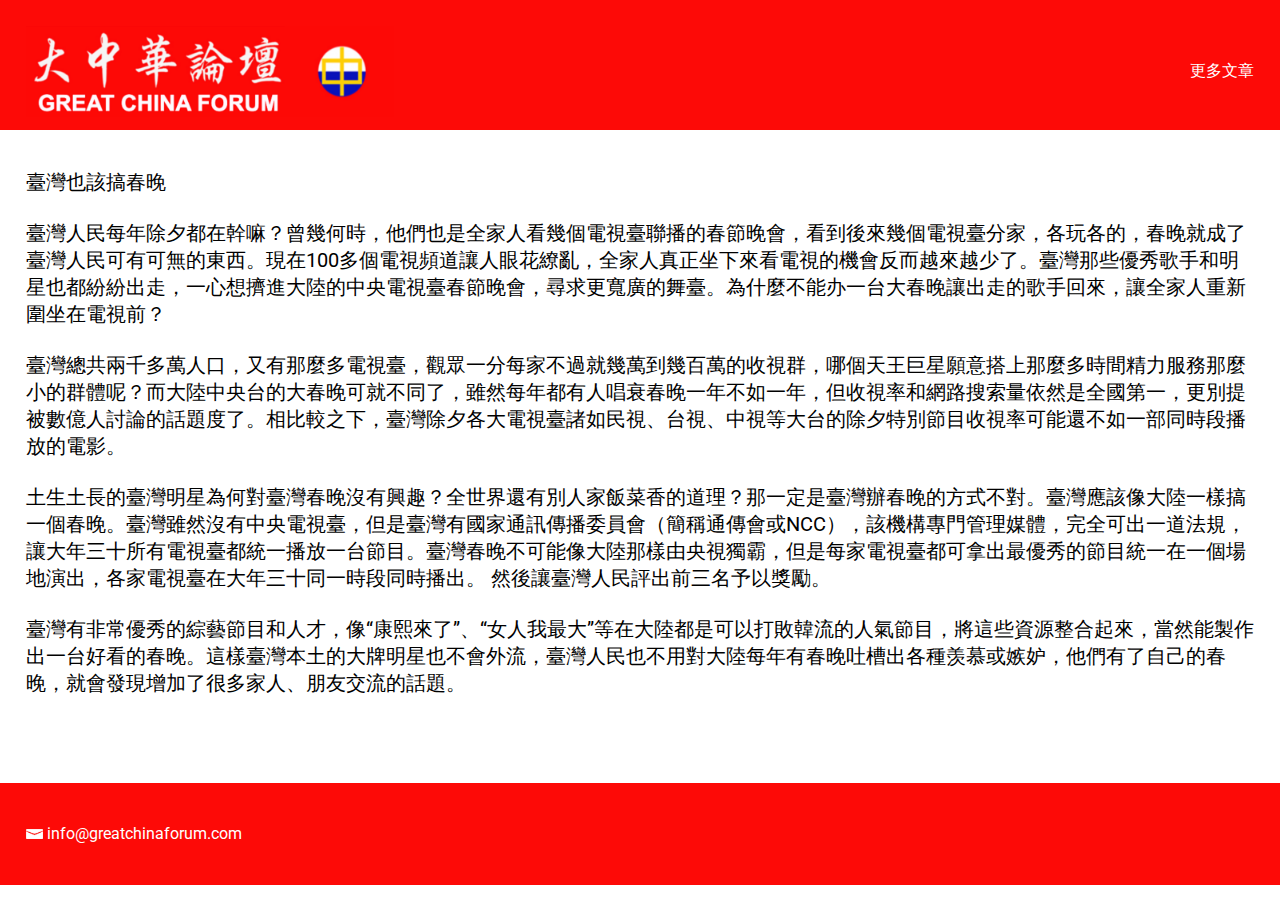
<file: 6.html>
<!DOCTYPE html>
<html lang="en">
<head>
    <meta charset="UTF-8">
    <meta http-equiv="X-UA-Compatible" content="IE=edge">
    <meta name="viewport" content="width=device-width, initial-scale=1.0">
    <link rel="stylesheet" href="styles.css">
    <link rel="preconnect" href="https://fonts.googleapis.com">
    <link rel="preconnect" href="https://fonts.googleapis.com">
    <link rel="preconnect" href="https://fonts.gstatic.com" crossorigin>
    <link href="https://fonts.googleapis.com/css2?family=Roboto:wght@400;500;700&display=swap" rel="stylesheet">
    <title>Great China Forum</title>
</head>
<body>
    <div class="navbar">
        <a class="logo-link" href="index.html"><img class="logo" src="images/CNF_Logo.png"></a>
        <a class="info-text-navbar" href="news.html">更多文章</a>
    </div>
    <div class="info">
        <p class="info-text">
            臺灣也該搞春晚<br><br>

 

            臺灣人民每年除夕都在幹嘛？曾幾何時，他們也是全家人看幾個電視臺聯播的春節晚會，看到後來幾個電視臺分家，各玩各的，春晚就成了臺灣人民可有可無的東西。現在100多個電視頻道讓人眼花繚亂，全家人真正坐下來看電視的機會反而越來越少了。臺灣那些優秀歌手和明星也都紛紛出走，一心想擠進大陸的中央電視臺春節晚會，尋求更寬廣的舞臺。為什麼不能办一台大春晚讓出走的歌手回來，讓全家人重新圍坐在電視前？<br><br>
      
      ​
      
             臺灣總共兩千多萬人口，又有那麼多電視臺，觀眾一分每家不過就幾萬到幾百萬的收視群，哪個天王巨星願意搭上那麼多時間精力服務那麼小的群體呢？而大陸中央台的大春晚可就不同了，雖然每年都有人唱衰春晚一年不如一年，但收視率和網路搜索量依然是全國第一，更別提被數億人討論的話題度了。相比較之下，臺灣除夕各大電視臺諸如民視、台視、中視等大台的除夕特別節目收視率可能還不如一部同時段播放的電影。<br><br>
      
      ​
      
             土生土長的臺灣明星為何對臺灣春晚沒有興趣？全世界還有別人家飯菜香的道理？那一定是臺灣辦春晚的方式不對。臺灣應該像大陸一樣搞一個春晚。臺灣雖然沒有中央電視臺，但是臺灣有國家通訊傳播委員會（簡稱通傳會或NCC），該機構專門管理媒體，完全可出一道法規，讓大年三十所有電視臺都統一播放一台節目。臺灣春晚不可能像大陸那樣由央視獨霸，但是每家電視臺都可拿出最優秀的節目統一在一個場地演出，各家電視臺在大年三十同一時段同時播出。 然後讓臺灣人民評出前三名予以獎勵。<br><br>
      
      ​
      
             臺灣有非常優秀的綜藝節目和人才，像“康熙來了”、“女人我最大”等在大陸都是可以打敗韓流的人氣節目，將這些資源整合起來，當然能製作出一台好看的春晚。這樣臺灣本土的大牌明星也不會外流，臺灣人民也不用對大陸每年有春晚吐槽出各種羡慕或嫉妒，他們有了自己的春晚，就會發現增加了很多家人、朋友交流的話題。<br><br>
      
      ​
        </p>
    </div>
    <div class="footer">
        <div class="contact">
            <p class="contact-font"><a class="email-link" href = "mailto: info@greatchinaforum.com"><img class="mail" src="images/mail.png">&nbspinfo@greatchinaforum.com</a></p> 
        </div>
    </div>
</body>
</html>
</file>
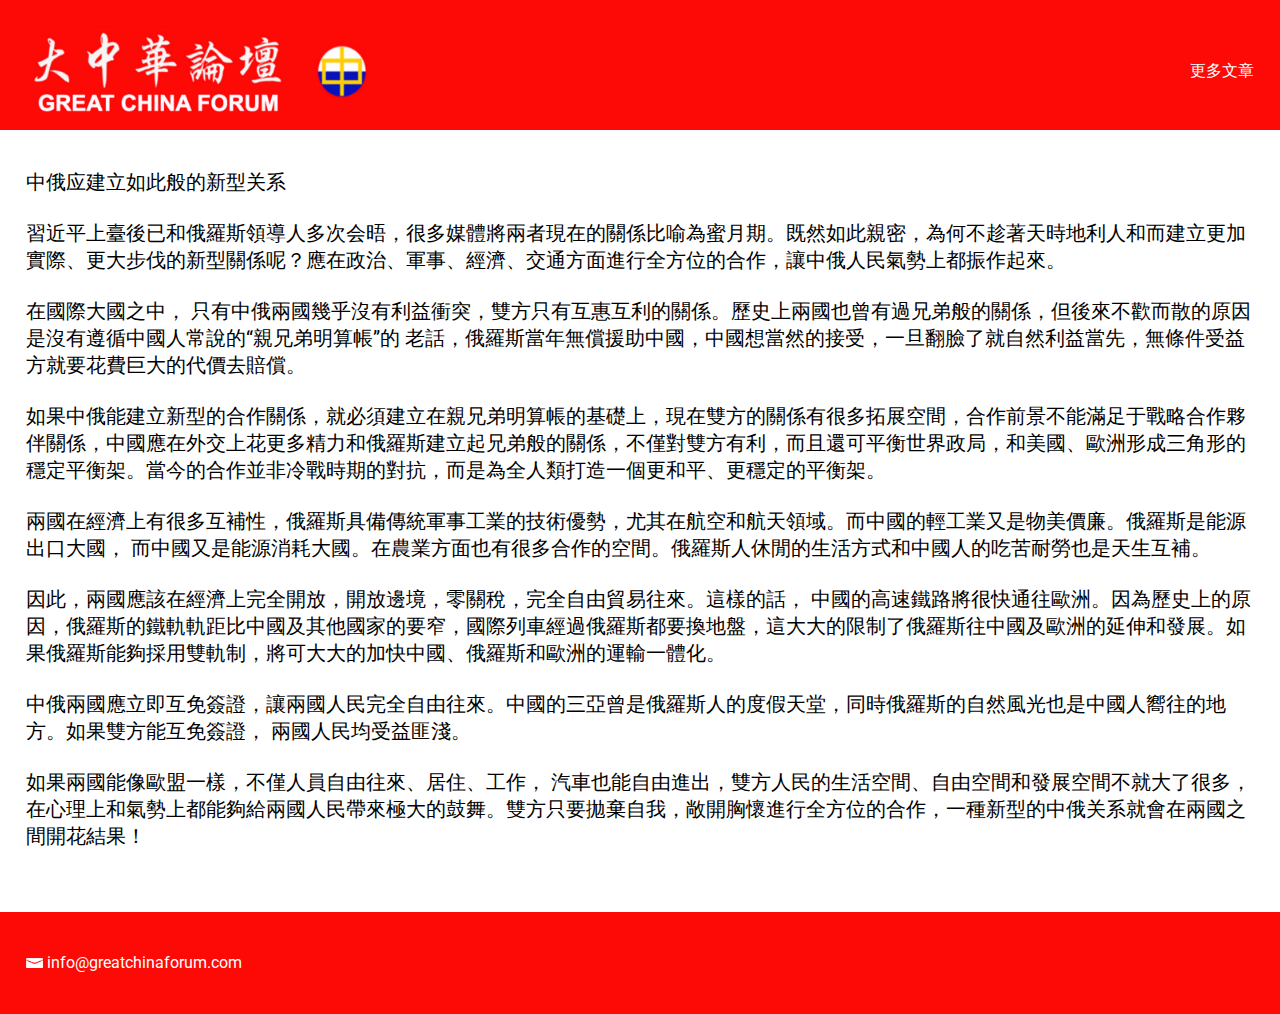
<file: 7.html>
<!DOCTYPE html>
<html lang="en">
<head>
    <meta charset="UTF-8">
    <meta http-equiv="X-UA-Compatible" content="IE=edge">
    <meta name="viewport" content="width=device-width, initial-scale=1.0">
    <link rel="stylesheet" href="styles.css">
    <link rel="preconnect" href="https://fonts.googleapis.com">
    <link rel="preconnect" href="https://fonts.googleapis.com">
    <link rel="preconnect" href="https://fonts.gstatic.com" crossorigin>
    <link href="https://fonts.googleapis.com/css2?family=Roboto:wght@400;500;700&display=swap" rel="stylesheet">
    <title>Great China Forum</title>
</head>
<body>
    <div class="navbar">
        <a class="logo-link" href="index.html"><img class="logo" src="images/CNF_Logo.png"></a>
        <a class="info-text-navbar" href="news.html">更多文章</a>
    </div>
    <div class="info">
        <p class="info-text">
            中俄应建立如此般的新型关系<br><br>

 

      習近平上臺後已和俄羅斯領導人多次会晤，很多媒體將兩者現在的關係比喻為蜜月期。既然如此親密，為何不趁著天時地利人和而建立更加實際、更大步伐的新型關係呢？應在政治、軍事、經濟、交通方面進行全方位的合作，讓中俄人民氣勢上都振作起來。<br><br>

​

      在國際大國之中， 只有中俄兩國幾乎沒有利益衝突，雙方只有互惠互利的關係。歷史上兩國也曾有過兄弟般的關係，但後來不歡而散的原因是沒有遵循中國人常說的“親兄弟明算帳”的 老話，俄羅斯當年無償援助中國，中國想當然的接受，一旦翻臉了就自然利益當先，無條件受益方就要花費巨大的代價去賠償。<br><br>

​

      如果中俄能建立新型的合作關係，就必須建立在親兄弟明算帳的基礎上，現在雙方的關係有很多拓展空間，合作前景不能滿足于戰略合作夥伴關係，中國應在外交上花更多精力和俄羅斯建立起兄弟般的關係，不僅對雙方有利，而且還可平衡世界政局，和美國、歐洲形成三角形的穩定平衡架。當今的合作並非冷戰時期的對抗，而是為全人類打造一個更和平、更穩定的平衡架。<br><br>

​

      兩國在經濟上有很多互補性，俄羅斯具備傳統軍事工業的技術優勢，尤其在航空和航天領域。而中國的輕工業又是物美價廉。俄羅斯是能源出口大國， 而中國又是能源消耗大國。在農業方面也有很多合作的空間。俄羅斯人休閒的生活方式和中國人的吃苦耐勞也是天生互補。<br><br>

​

      因此，兩國應該在經濟上完全開放，開放邊境，零關稅，完全自由貿易往來。這樣的話， 中國的高速鐵路將很快通往歐洲。因為歷史上的原因，俄羅斯的鐵軌軌距比中國及其他國家的要窄，國際列車經過俄羅斯都要換地盤，這大大的限制了俄羅斯往中國及歐洲的延伸和發展。如果俄羅斯能夠採用雙軌制，將可大大的加快中國、俄羅斯和歐洲的運輸一體化。<br><br>

​

      中俄兩國應立即互免簽證，讓兩國人民完全自由往來。中國的三亞曾是俄羅斯人的度假天堂，同時俄羅斯的自然風光也是中國人嚮往的地方。如果雙方能互免簽證， 兩國人民均受益匪淺。<br><br>

​

        如果兩國能像歐盟一樣，不僅人員自由往來、居住、工作， 汽車也能自由進出，雙方人民的生活空間、自由空間和發展空間不就大了很多，在心理上和氣勢上都能夠給兩國人民帶來極大的鼓舞。雙方只要拋棄自我，敞開胸懷進行全方位的合作，一種新型的中俄关系就會在兩國之間開花結果！<br><br>
        </p>
    </div>
    <div class="footer">
        <div class="contact">
            <p class="contact-font"><a class="email-link" href = "mailto: info@greatchinaforum.com"><img class="mail" src="images/mail.png">&nbspinfo@greatchinaforum.com</a></p> 
        </div>
    </div>
</body>
</html>
</file>
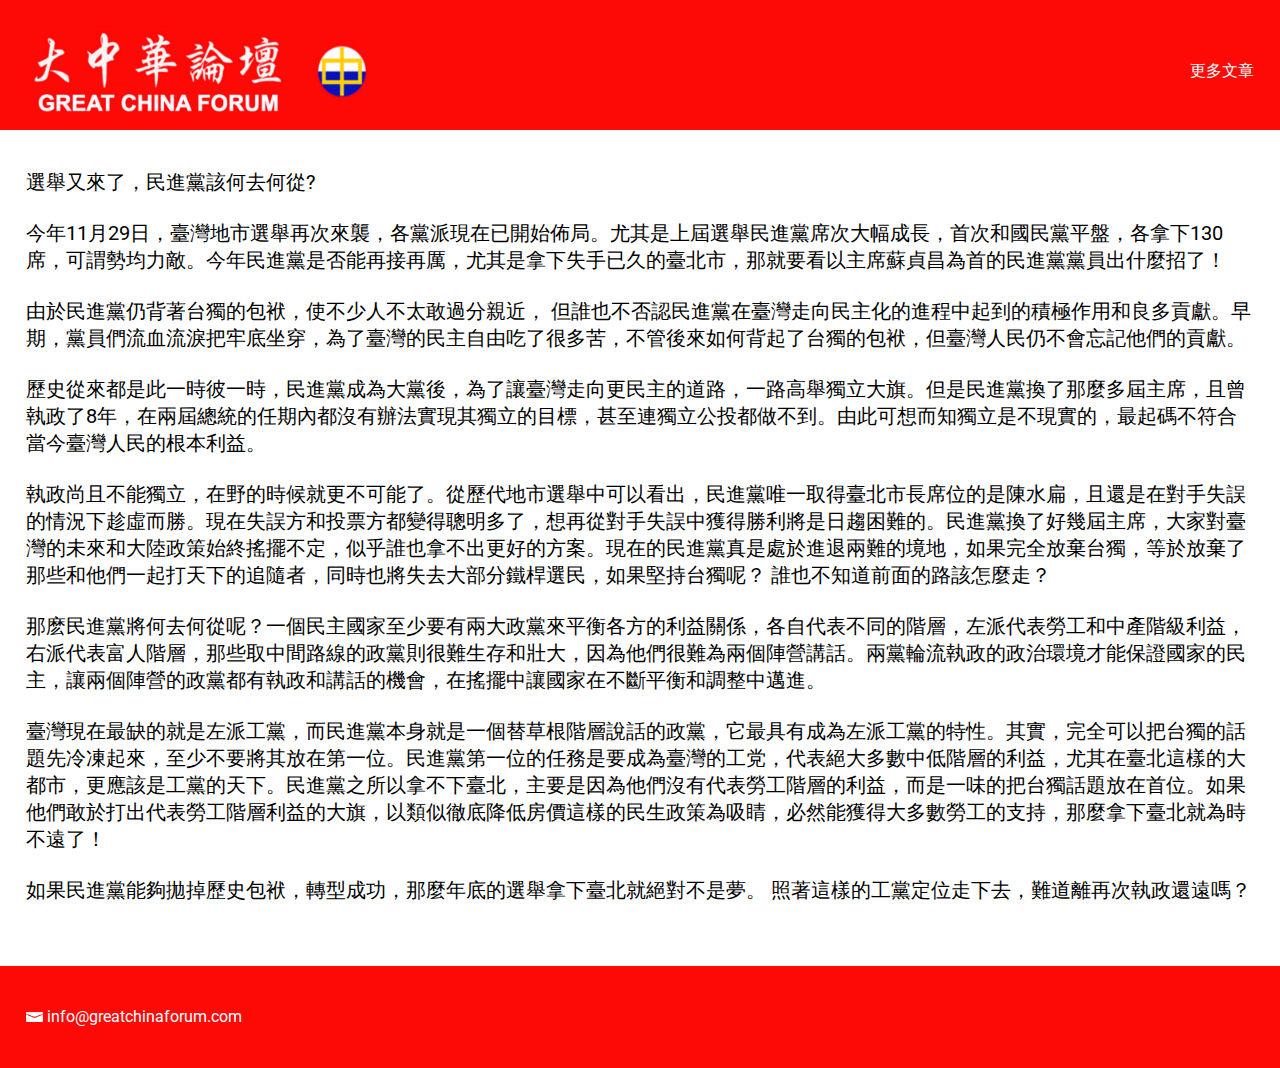
<file: 8.html>
<!DOCTYPE html>
<html lang="en">
<head>
    <meta charset="UTF-8">
    <meta http-equiv="X-UA-Compatible" content="IE=edge">
    <meta name="viewport" content="width=device-width, initial-scale=1.0">
    <link rel="stylesheet" href="styles.css">
    <link rel="preconnect" href="https://fonts.googleapis.com">
    <link rel="preconnect" href="https://fonts.googleapis.com">
    <link rel="preconnect" href="https://fonts.gstatic.com" crossorigin>
    <link href="https://fonts.googleapis.com/css2?family=Roboto:wght@400;500;700&display=swap" rel="stylesheet">
    <title>Great China Forum</title>
</head>
<body>
    <div class="navbar">
        <a class="logo-link" href="index.html"><img class="logo" src="images/CNF_Logo.png"></a>
        <a class="info-text-navbar" href="news.html">更多文章</a>
    </div>
    <div class="info">
        <p class="info-text">
            選舉又來了，民進黨該何去何從?<br><br>

 

            今年11月29日，臺灣地市選舉再次來襲，各黨派現在已開始佈局。尤其是上屆選舉民進黨席次大幅成長，首次和國民黨平盤，各拿下130席，可謂勢均力敵。今年民進黨是否能再接再厲，尤其是拿下失手已久的臺北市，那就要看以主席蘇貞昌為首的民進黨黨員出什麼招了！<br><br>
     
     ​
     
            由於民進黨仍背著台獨的包袱，使不少人不太敢過分親近， 但誰也不否認民進黨在臺灣走向民主化的進程中起到的積極作用和良多貢獻。早期，黨員們流血流淚把牢底坐穿，為了臺灣的民主自由吃了很多苦，不管後來如何背起了台獨的包袱，但臺灣人民仍不會忘記他們的貢獻。<br><br>
     
     ​
     
            歷史從來都是此一時彼一時，民進黨成為大黨後，為了讓臺灣走向更民主的道路，一路高舉獨立大旗。但是民進黨換了那麼多屆主席，且曾執政了8年，在兩屆總統的任期內都沒有辦法實現其獨立的目標，甚至連獨立公投都做不到。由此可想而知獨立是不現實的，最起碼不符合當今臺灣人民的根本利益。<br><br>
     
     ​
     
            執政尚且不能獨立，在野的時候就更不可能了。從歷代地市選舉中可以看出，民進黨唯一取得臺北市長席位的是陳水扁，且還是在對手失誤的情況下趁虛而勝。現在失誤方和投票方都變得聰明多了，想再從對手失誤中獲得勝利將是日趨困難的。民進黨換了好幾屆主席，大家對臺灣的未來和大陸政策始終搖擺不定，似乎誰也拿不出更好的方案。現在的民進黨真是處於進退兩難的境地，如果完全放棄台獨，等於放棄了那些和他們一起打天下的追隨者，同時也將失去大部分鐵桿選民，如果堅持台獨呢？ 誰也不知道前面的路該怎麼走？<br><br>
     
     ​
     
            那麽民進黨將何去何從呢？一個民主國家至少要有兩大政黨來平衡各方的利益關係，各自代表不同的階層，左派代表勞工和中產階級利益，右派代表富人階層，那些取中間路線的政黨則很難生存和壯大，因為他們很難為兩個陣營講話。兩黨輪流執政的政治環境才能保證國家的民主，讓兩個陣營的政黨都有執政和講話的機會，在搖擺中讓國家在不斷平衡和調整中邁進。<br><br>
     
     ​
     
            臺灣現在最缺的就是左派工黨，而民進黨本身就是一個替草根階層說話的政黨，它最具有成為左派工黨的特性。其實，完全可以把台獨的話題先冷凍起來，至少不要將其放在第一位。民進黨第一位的任務是要成為臺灣的工党，代表絕大多數中低階層的利益，尤其在臺北這樣的大都市，更應該是工黨的天下。民進黨之所以拿不下臺北，主要是因為他們沒有代表勞工階層的利益，而是一味的把台獨話題放在首位。如果他們敢於打出代表勞工階層利益的大旗，以類似徹底降低房價這樣的民生政策為吸睛，必然能獲得大多數勞工的支持，那麼拿下臺北就為時不遠了！<br><br>
     
     ​
     
            如果民進黨能夠拋掉歷史包袱，轉型成功，那麼年底的選舉拿下臺北就絕對不是夢。 照著這樣的工黨定位走下去，難道離再次執政還遠嗎？<br><br>
        </p>
    </div>
    <div class="footer">
        <div class="contact">
            <p class="contact-font"><a class="email-link" href = "mailto: info@greatchinaforum.com"><img class="mail" src="images/mail.png">&nbspinfo@greatchinaforum.com</a></p> 
        </div>
    </div>
</body>
</html>
</file>
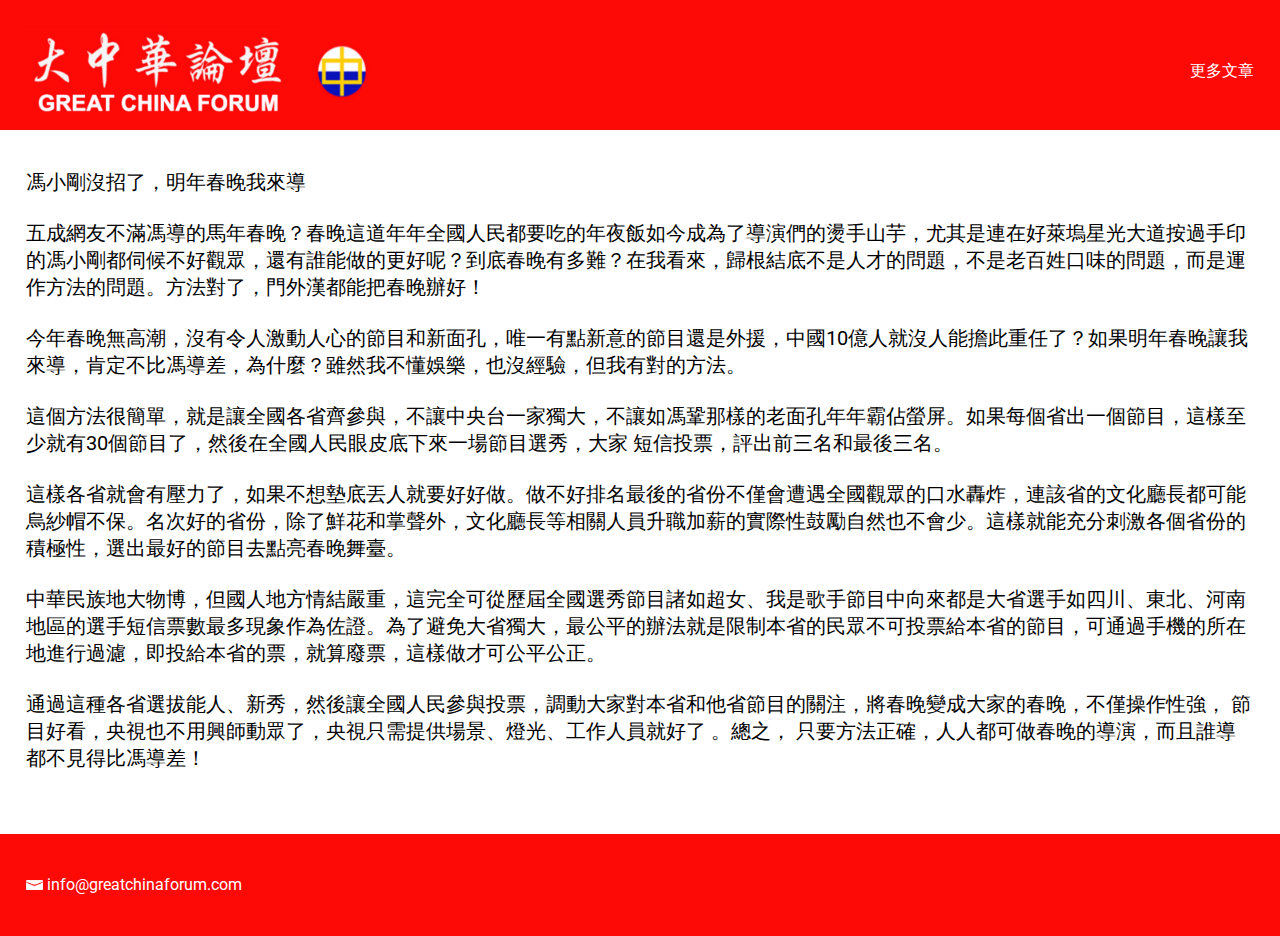
<file: 9.html>
<!DOCTYPE html>
<html lang="en">
<head>
    <meta charset="UTF-8">
    <meta http-equiv="X-UA-Compatible" content="IE=edge">
    <meta name="viewport" content="width=device-width, initial-scale=1.0">
    <link rel="stylesheet" href="styles.css">
    <link rel="preconnect" href="https://fonts.googleapis.com">
    <link rel="preconnect" href="https://fonts.googleapis.com">
    <link rel="preconnect" href="https://fonts.gstatic.com" crossorigin>
    <link href="https://fonts.googleapis.com/css2?family=Roboto:wght@400;500;700&display=swap" rel="stylesheet">
    <title>Great China Forum</title>
</head>
<body>
    <div class="navbar">
        <a class="logo-link" href="index.html"><img class="logo" src="images/CNF_Logo.png"></a>
        <a class="info-text-navbar" href="news.html">更多文章</a>
    </div>
    <div class="info">
        <p class="info-text">
            馮小剛沒招了，明年春晚我來導 <br><br>

​

      五成網友不滿馮導的馬年春晚？春晚這道年年全國人民都要吃的年夜飯如今成為了導演們的燙手山芋，尤其是連在好萊塢星光大道按過手印的馮小剛都伺候不好觀眾，還有誰能做的更好呢？到底春晚有多難？在我看來，歸根結底不是人才的問題，不是老百姓口味的問題，而是運作方法的問題。方法對了，門外漢都能把春晚辦好！<br><br>

​

       今年春晚無高潮，沒有令人激動人心的節目和新面孔，唯一有點新意的節目還是外援，中國10億人就沒人能擔此重任了？如果明年春晚讓我來導，肯定不比馮導差，為什麼？雖然我不懂娛樂，也沒經驗，但我有對的方法。<br><br>

​

       這個方法很簡單，就是讓全國各省齊參與，不讓中央台一家獨大，不讓如馮鞏那樣的老面孔年年霸佔螢屏。如果每個省出一個節目，這樣至少就有30個節目了，然後在全國人民眼皮底下來一場節目選秀，大家 短信投票，評出前三名和最後三名。<br><br>

​

       這樣各省就會有壓力了，如果不想墊底丟人就要好好做。做不好排名最後的省份不僅會遭遇全國觀眾的口水轟炸，連該省的文化廳長都可能烏紗帽不保。名次好的省份，除了鮮花和掌聲外，文化廳長等相關人員升職加薪的實際性鼓勵自然也不會少。這樣就能充分刺激各個省份的積極性，選出最好的節目去點亮春晚舞臺。<br><br>

​

       中華民族地大物博，但國人地方情結嚴重，這完全可從歷屆全國選秀節目諸如超女、我是歌手節目中向來都是大省選手如四川、東北、河南地區的選手短信票數最多現象作為佐證。為了避免大省獨大，最公平的辦法就是限制本省的民眾不可投票給本省的節目，可通過手機的所在地進行過濾，即投給本省的票，就算廢票，這樣做才可公平公正。 <br><br>

​

       通過這種各省選拔能人、新秀，然後讓全國人民參與投票，調動大家對本省和他省節目的關注，將春晚變成大家的春晚，不僅操作性強， 節目好看，央視也不用興師動眾了，央視只需提供場景、燈光、工作人員就好了 。總之， 只要方法正確，人人都可做春晚的導演，而且誰導都不見得比馮導差！<br><br>
        </p>
    </div>
    <div class="footer">
        <div class="contact">
            <p class="contact-font"><a class="email-link" href = "mailto: info@greatchinaforum.com"><img class="mail" src="images/mail.png">&nbspinfo@greatchinaforum.com</a></p> 
        </div>
    </div>
</body>
</html>
</file>
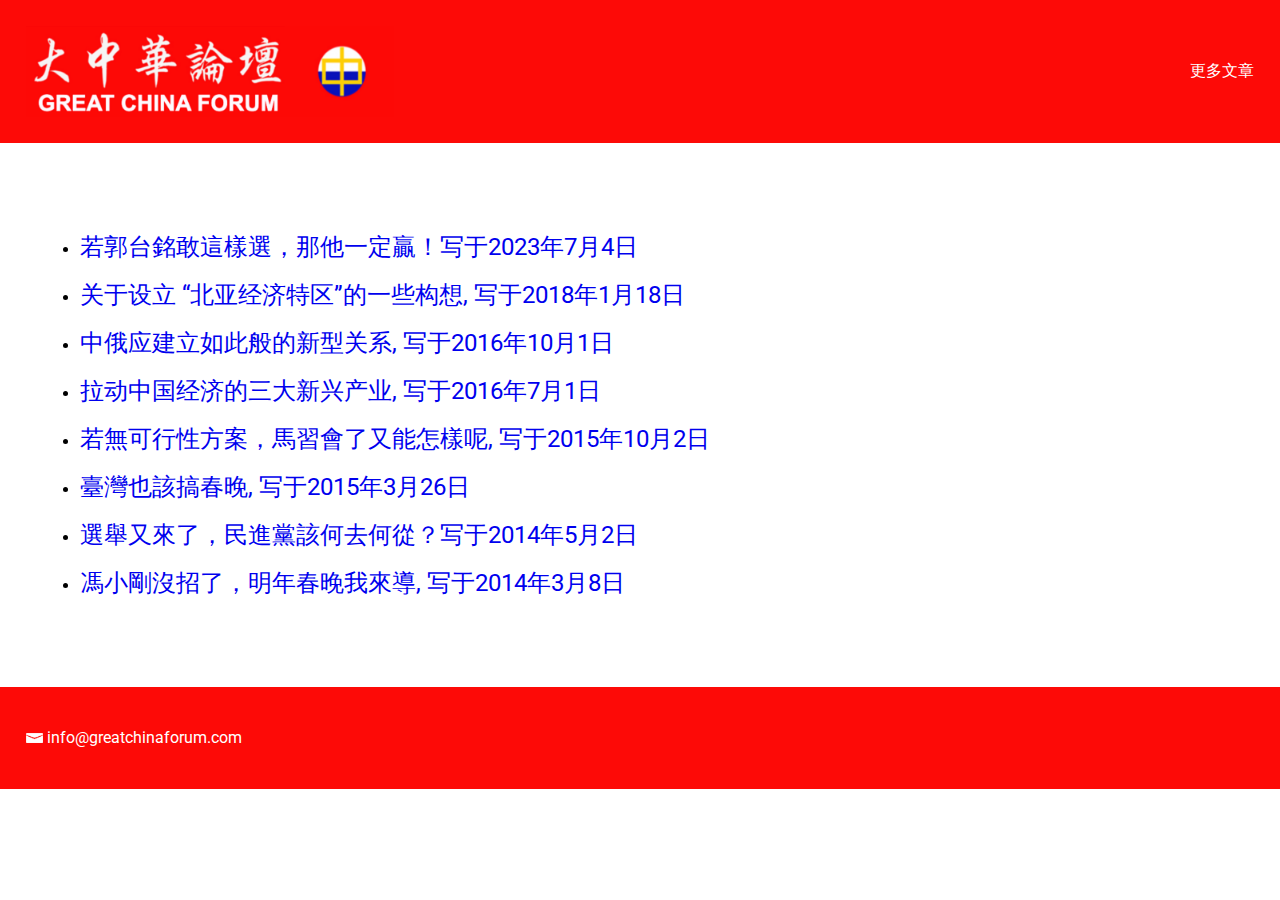
<file: news.html>
<!DOCTYPE html>
<html lang="en">
<head>
    <meta charset="UTF-8">
    <meta http-equiv="X-UA-Compatible" content="IE=edge">
    <meta name="viewport" content="width=device-width, initial-scale=1.0">
    <link rel="stylesheet" href="styles.css">
    <link rel="preconnect" href="https://fonts.googleapis.com">
    <link rel="preconnect" href="https://fonts.googleapis.com">
    <link rel="preconnect" href="https://fonts.gstatic.com" crossorigin>
    <link href="https://fonts.googleapis.com/css2?family=Roboto:wght@400;500;700&display=swap" rel="stylesheet">
    <title>Great China Forum</title>
</head>
<body>
    <div class="navbar">
        <a class="logo-link" href="index.html"><img class="logo" src="images/CNF_Logo.png"></a>
        <a class="info-text-navbar" href="news.html">更多文章</a>
    </div>
    <div class="brands">
        <ul class="list">
            <li><a class="info-text-menu" href="11.html">若郭台銘敢這樣選，那他一定贏！写于2023年7月4日</a></li>
            <li><a class="info-text-menu" href="10.html">关于设立 “北亚经济特区”的一些构想, 写于2018年1月18日</a></li>
            <li><a class="info-text-menu" href="7.html">中俄应建立如此般的新型关系, 写于2016年10月1日</a></li>
            <li><a class="info-text-menu" href="3.html">拉动中国经济的三大新兴产业, 写于2016年7月1日</a></li>
            <li><a class="info-text-menu" href="4.html">若無可行性方案，馬習會了又能怎樣呢, 写于2015年10月2日</a></li>
            <li><a class="info-text-menu" href="6.html">臺灣也該搞春晚, 写于2015年3月26日</a></li>
            <li><a class="info-text-menu" href="8.html">選舉又來了，民進黨該何去何從？写于2014年5月2日</a></li>
            <li><a class="info-text-menu" href="9.html">馮小剛沒招了，明年春晚我來導, 写于2014年3月8日</a></li>
            
        </ul>
    </div>
    <div class="footer">
        <div class="contact">
            <p class="contact-font"><a class="email-link" href = "mailto: info@greatchinaforum.com"><img class="mail" src="images/mail.png">&nbspinfo@greatchinaforum.com</a></p> 
        </div>
    </div>
</body>
</html>
</file>
<file: styles.css>
body {
    margin: 0px;
    font-family: 'Roboto', sans-serif;
}

p {
    font-size: calc(15px + 0.390625vw);
}

h3{
    text-align: center;
    margin: 0px;
}

.navbar {
    display: flex;
    justify-content: space-between;
    align-items: center;
    background-color: #FD0A07;
    padding: 2%;
}

.navbar-left {
    display: flex;
    flex-direction: row;
    align-items: center;
    margin: -1% 0%;
}

.logo-link{
    max-width: 30%;
}

.logo {
    width: 100%;
    vertical-align: top;
}

.navbar-text-it {
    font-family: 'Times New Roman', Times, serif;
    font-style: italic;
    font-weight: bold;
    font-size: calc(15px + 2vw);
    color: rgb(103, 103, 103);
    vertical-align: top;
    white-space: nowrap;
}

.navbar-text-sm {
    color: rgb(151, 150, 150);
    padding-right: 2%;
    padding-top: 3%;
    margin-bottom: 0;
}

.header-section {
    background-color: #009fe1;
    height: auto;
    padding: 2%;
}

.mainpic {
    width: 66%;
    height: auto;
    display: block;
    border: solid white 10px;
    margin: 0 auto;
}

.info {
    text-align: center;
    background-color: white;
    color: black;
    padding-bottom: 1%;
    padding-top: 1%;
    margin-top: -1%;
}

.info-title {
    font-size: calc(25px + 1.5vw);
}

.list {
    text-align: left;
    margin: 0;
    padding: 0;
}


.info-text-menu {
    text-align: left;
    text-decoration: none;
    font-size: x-large;
}

.info-text-navbar{
    text-decoration: none;
    color: white;
    font-size: medium;
}

.info-text-navbar:visited {
    text-decoration: none;
}

.info-pic-section{
    display: flex;
    flex-direction: row;
    justify-content: center;
    align-items: center;
    gap: 2%;
}

.info-pic {
    width: 35%;
    height: auto;
    border: solid white 10px;
}

.brand-title {
    font-size: calc(25px + 1.5vw);
    padding-top: 30px;
    color: rgb(143, 142, 142);
}

.brands {
    padding: 80px;
    display: flex;
    flex-direction: column;
    justify-content: space-evenly;
    align-items: left;
}

li {
    padding: 0.5em 0;
}

.link {
    width: 40%;
    margin-top: auto;
    margin-bottom: auto;
    padding-right: 3em;
    padding-bottom:10px;
}

.web-address {
    text-decoration: none;
    color: rgb(143, 142, 142);
    font-size: 26px;
}

.grid-text {
    display: flex;
    flex-direction: row;
    justify-content: space-between;
    width: 75%;
    text-align: left;
    align-items: center;
    text-decoration: none;
    color: rgb(143, 142, 142);
    margin: 2% 5%;
}

.grid-text span {
    max-width: 50%;
}

.footer {
    text-align: left;
    background-color: #FD0A07;
    color: white;
    padding: 2%;
    display: flex;
    justify-content: space-between;
}

.contact {
    display: flex;
    flex-direction: row;
    justify-content: space-between;
    gap: 20px;
    min-width: 60%;
}

.mail {
    width: calc(10px + 0.6vw);
}

.contact-font {
    font-size: calc(8px + 0.6vw);
    color: white;
    text-decoration: none;
}

.email-link {
    text-decoration: none;
    color: white;
}

.info-text {
    margin: 2%;
    text-align: left;
}
</file>
